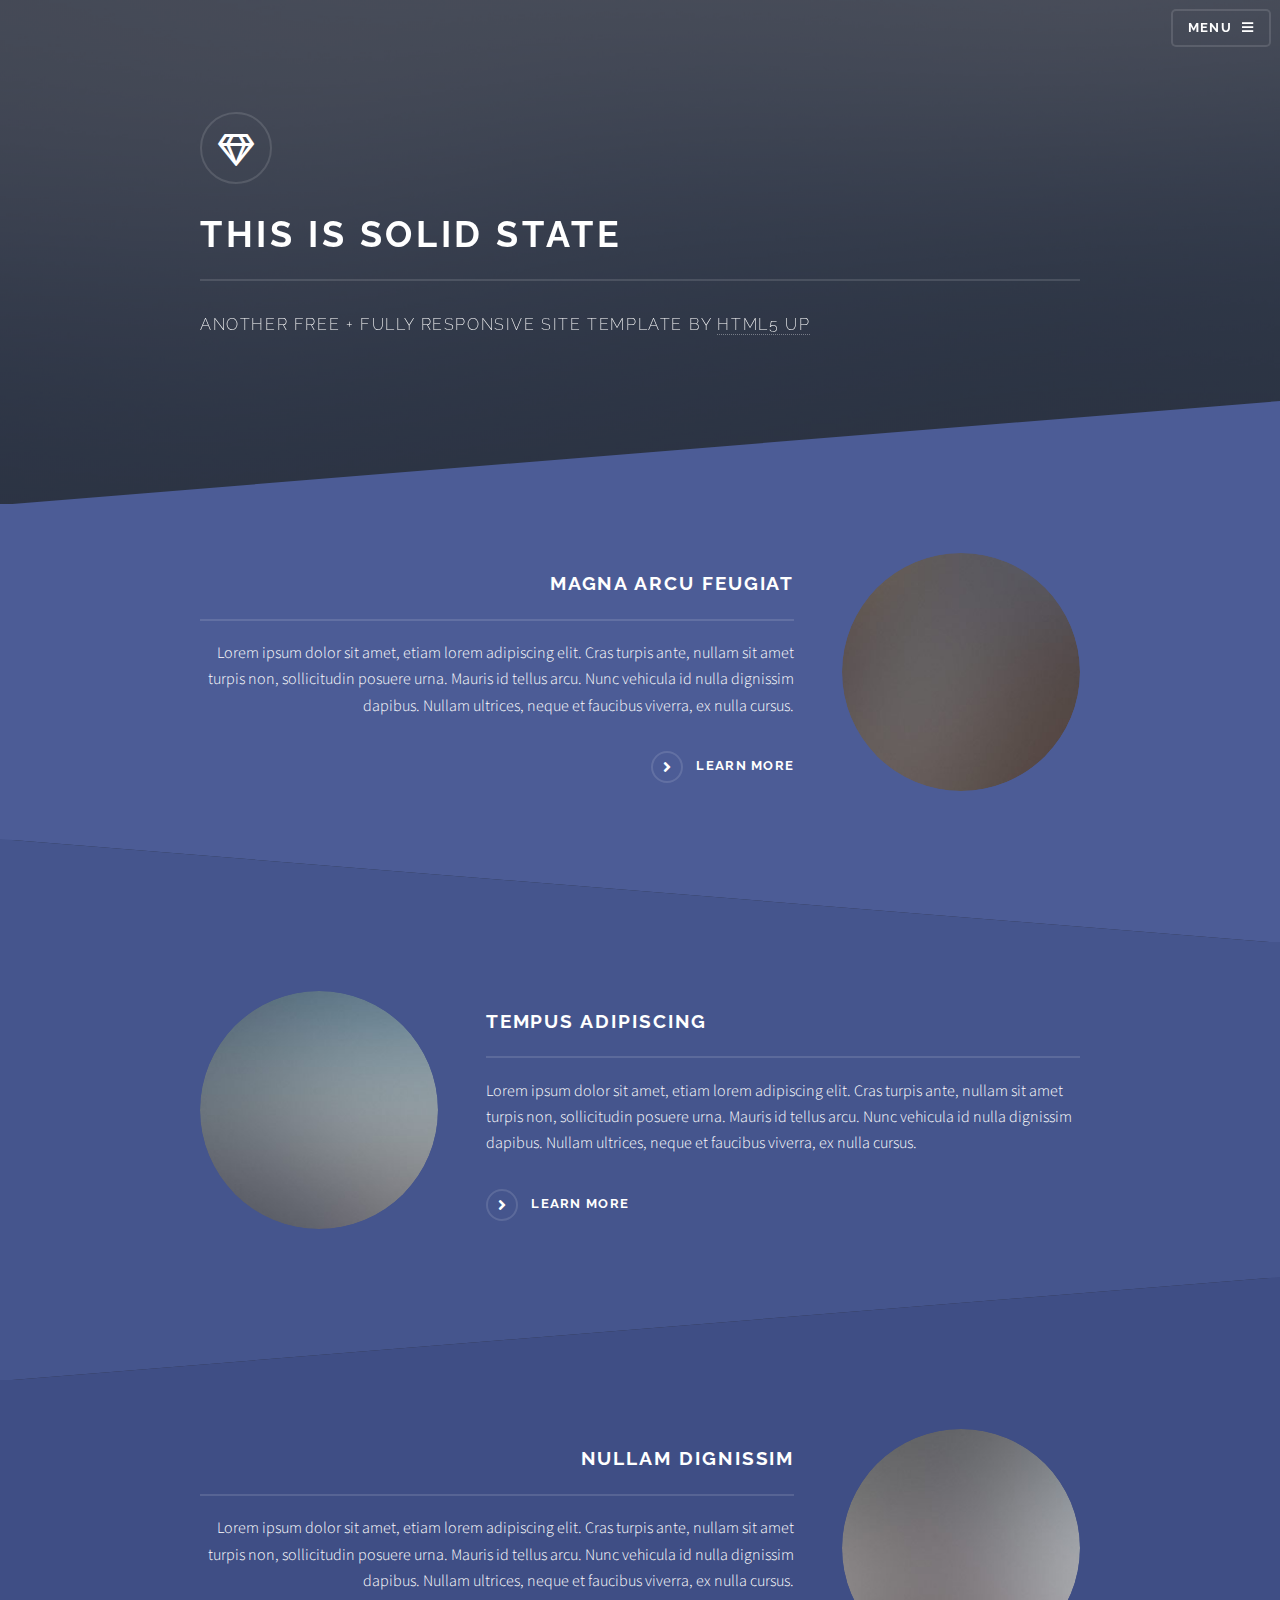
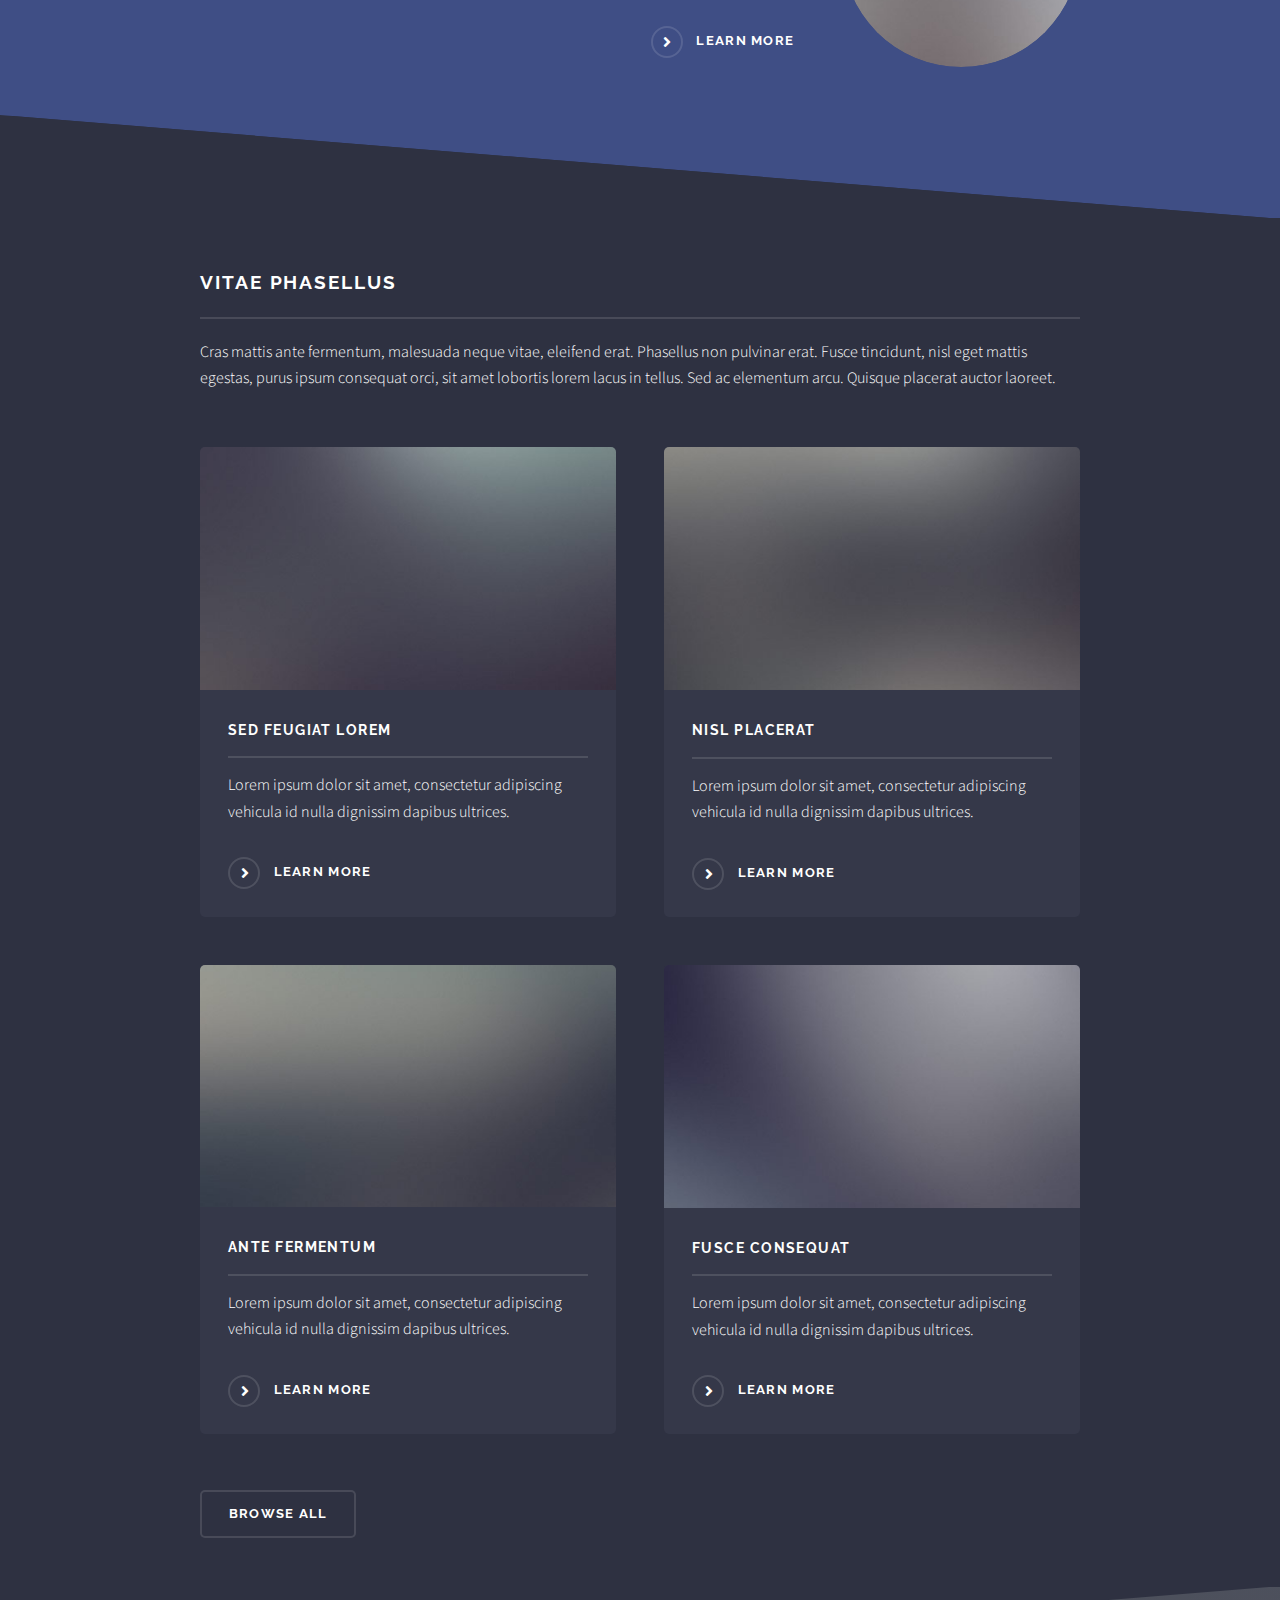
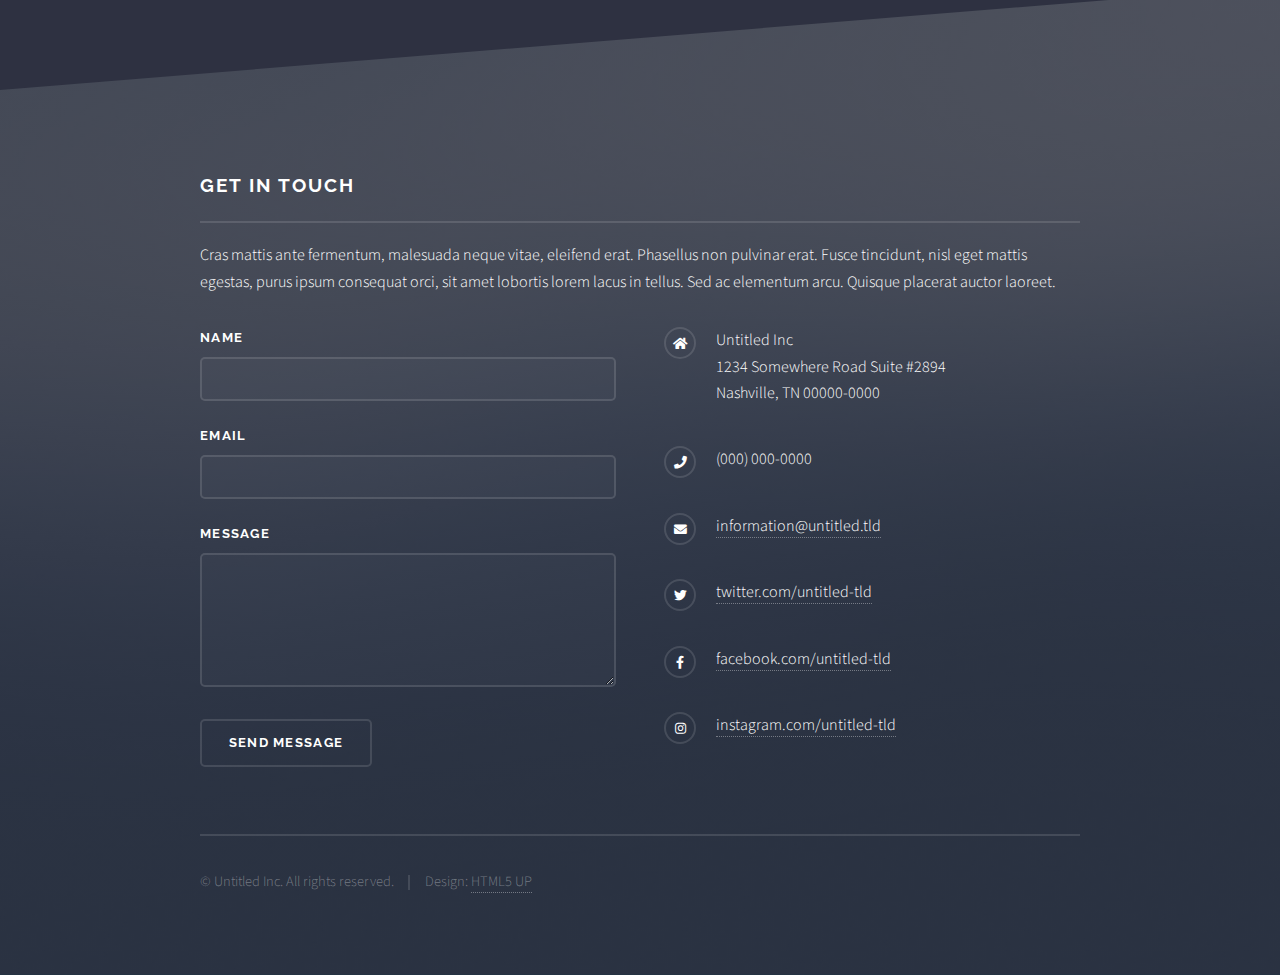
<file: index.html>
<!DOCTYPE HTML>
<!--
	Solid State by HTML5 UP
	html5up.net | @ajlkn
	Free for personal and commercial use under the CCA 3.0 license (html5up.net/license)
-->
<html>
	<head>
		<title>Solid State by HTML5 UP</title>
		<meta charset="utf-8" />
		<meta name="viewport" content="width=device-width, initial-scale=1, user-scalable=no" />
		<link rel="stylesheet" href="assets/css/main.css" />
		<noscript><link rel="stylesheet" href="assets/css/noscript.css" /></noscript>
	</head>
	<body class="is-preload">

		<!-- Page Wrapper -->
			<div id="page-wrapper">

				<!-- Header -->
					<header id="header" class="alt">
						<h1><a href="index.html">Solid State</a></h1>
						<nav>
							<a href="#menu">Menu</a>
						</nav>
					</header>

				<!-- Menu -->
					<nav id="menu">
						<div class="inner">
							<h2>Menu</h2>
							<ul class="links">
								<li><a href="index.html">Home</a></li>
								<li><a href="generic.html">Generic</a></li>
								<li><a href="elements.html">Elements</a></li>
								<li><a href="#">Log In</a></li>
								<li><a href="#">Sign Up</a></li>
							</ul>
							<a href="#" class="close">Close</a>
						</div>
					</nav>

				<!-- Banner -->
					<section id="banner">
						<div class="inner">
							<div class="logo"><span class="icon fa-gem"></span></div>
							<h2>This is Solid State</h2>
							<p>Another free + fully responsive site template by <a href="http://html5up.net">HTML5 UP</a></p>
						</div>
					</section>

				<!-- Wrapper -->
					<section id="wrapper">

						<!-- One -->
							<section id="one" class="wrapper spotlight style1">
								<div class="inner">
									<a href="#" class="image"><img src="images/pic01.jpg" alt="" /></a>
									<div class="content">
										<h2 class="major">Magna arcu feugiat</h2>
										<p>Lorem ipsum dolor sit amet, etiam lorem adipiscing elit. Cras turpis ante, nullam sit amet turpis non, sollicitudin posuere urna. Mauris id tellus arcu. Nunc vehicula id nulla dignissim dapibus. Nullam ultrices, neque et faucibus viverra, ex nulla cursus.</p>
										<a href="#" class="special">Learn more</a>
									</div>
								</div>
							</section>

						<!-- Two -->
							<section id="two" class="wrapper alt spotlight style2">
								<div class="inner">
									<a href="#" class="image"><img src="images/pic02.jpg" alt="" /></a>
									<div class="content">
										<h2 class="major">Tempus adipiscing</h2>
										<p>Lorem ipsum dolor sit amet, etiam lorem adipiscing elit. Cras turpis ante, nullam sit amet turpis non, sollicitudin posuere urna. Mauris id tellus arcu. Nunc vehicula id nulla dignissim dapibus. Nullam ultrices, neque et faucibus viverra, ex nulla cursus.</p>
										<a href="#" class="special">Learn more</a>
									</div>
								</div>
							</section>

						<!-- Three -->
							<section id="three" class="wrapper spotlight style3">
								<div class="inner">
									<a href="#" class="image"><img src="images/pic03.jpg" alt="" /></a>
									<div class="content">
										<h2 class="major">Nullam dignissim</h2>
										<p>Lorem ipsum dolor sit amet, etiam lorem adipiscing elit. Cras turpis ante, nullam sit amet turpis non, sollicitudin posuere urna. Mauris id tellus arcu. Nunc vehicula id nulla dignissim dapibus. Nullam ultrices, neque et faucibus viverra, ex nulla cursus.</p>
										<a href="#" class="special">Learn more</a>
									</div>
								</div>
							</section>

						<!-- Four -->
							<section id="four" class="wrapper alt style1">
								<div class="inner">
									<h2 class="major">Vitae phasellus</h2>
									<p>Cras mattis ante fermentum, malesuada neque vitae, eleifend erat. Phasellus non pulvinar erat. Fusce tincidunt, nisl eget mattis egestas, purus ipsum consequat orci, sit amet lobortis lorem lacus in tellus. Sed ac elementum arcu. Quisque placerat auctor laoreet.</p>
									<section class="features">
										<article>
											<a href="#" class="image"><img src="images/pic04.jpg" alt="" /></a>
											<h3 class="major">Sed feugiat lorem</h3>
											<p>Lorem ipsum dolor sit amet, consectetur adipiscing vehicula id nulla dignissim dapibus ultrices.</p>
											<a href="#" class="special">Learn more</a>
										</article>
										<article>
											<a href="#" class="image"><img src="images/pic05.jpg" alt="" /></a>
											<h3 class="major">Nisl placerat</h3>
											<p>Lorem ipsum dolor sit amet, consectetur adipiscing vehicula id nulla dignissim dapibus ultrices.</p>
											<a href="#" class="special">Learn more</a>
										</article>
										<article>
											<a href="#" class="image"><img src="images/pic06.jpg" alt="" /></a>
											<h3 class="major">Ante fermentum</h3>
											<p>Lorem ipsum dolor sit amet, consectetur adipiscing vehicula id nulla dignissim dapibus ultrices.</p>
											<a href="#" class="special">Learn more</a>
										</article>
										<article>
											<a href="#" class="image"><img src="images/pic07.jpg" alt="" /></a>
											<h3 class="major">Fusce consequat</h3>
											<p>Lorem ipsum dolor sit amet, consectetur adipiscing vehicula id nulla dignissim dapibus ultrices.</p>
											<a href="#" class="special">Learn more</a>
										</article>
									</section>
									<ul class="actions">
										<li><a href="#" class="button">Browse All</a></li>
									</ul>
								</div>
							</section>

					</section>

				<!-- Footer -->
					<section id="footer">
						<div class="inner">
							<h2 class="major">Get in touch</h2>
							<p>Cras mattis ante fermentum, malesuada neque vitae, eleifend erat. Phasellus non pulvinar erat. Fusce tincidunt, nisl eget mattis egestas, purus ipsum consequat orci, sit amet lobortis lorem lacus in tellus. Sed ac elementum arcu. Quisque placerat auctor laoreet.</p>
							<form method="post" action="#">
								<div class="fields">
									<div class="field">
										<label for="name">Name</label>
										<input type="text" name="name" id="name" />
									</div>
									<div class="field">
										<label for="email">Email</label>
										<input type="email" name="email" id="email" />
									</div>
									<div class="field">
										<label for="message">Message</label>
										<textarea name="message" id="message" rows="4"></textarea>
									</div>
								</div>
								<ul class="actions">
									<li><input type="submit" value="Send Message" /></li>
								</ul>
							</form>
							<ul class="contact">
								<li class="icon solid fa-home">
									Untitled Inc<br />
									1234 Somewhere Road Suite #2894<br />
									Nashville, TN 00000-0000
								</li>
								<li class="icon solid fa-phone">(000) 000-0000</li>
								<li class="icon solid fa-envelope"><a href="#">information@untitled.tld</a></li>
								<li class="icon brands fa-twitter"><a href="#">twitter.com/untitled-tld</a></li>
								<li class="icon brands fa-facebook-f"><a href="#">facebook.com/untitled-tld</a></li>
								<li class="icon brands fa-instagram"><a href="#">instagram.com/untitled-tld</a></li>
							</ul>
							<ul class="copyright">
								<li>&copy; Untitled Inc. All rights reserved.</li><li>Design: <a href="http://html5up.net">HTML5 UP</a></li>
							</ul>
						</div>
					</section>

			</div>

		<!-- Scripts -->
			<script src="assets/js/jquery.min.js"></script>
			<script src="assets/js/jquery.scrollex.min.js"></script>
			<script src="assets/js/browser.min.js"></script>
			<script src="assets/js/breakpoints.min.js"></script>
			<script src="assets/js/util.js"></script>
			<script src="assets/js/main.js"></script>

	</body>
</html>
</file>
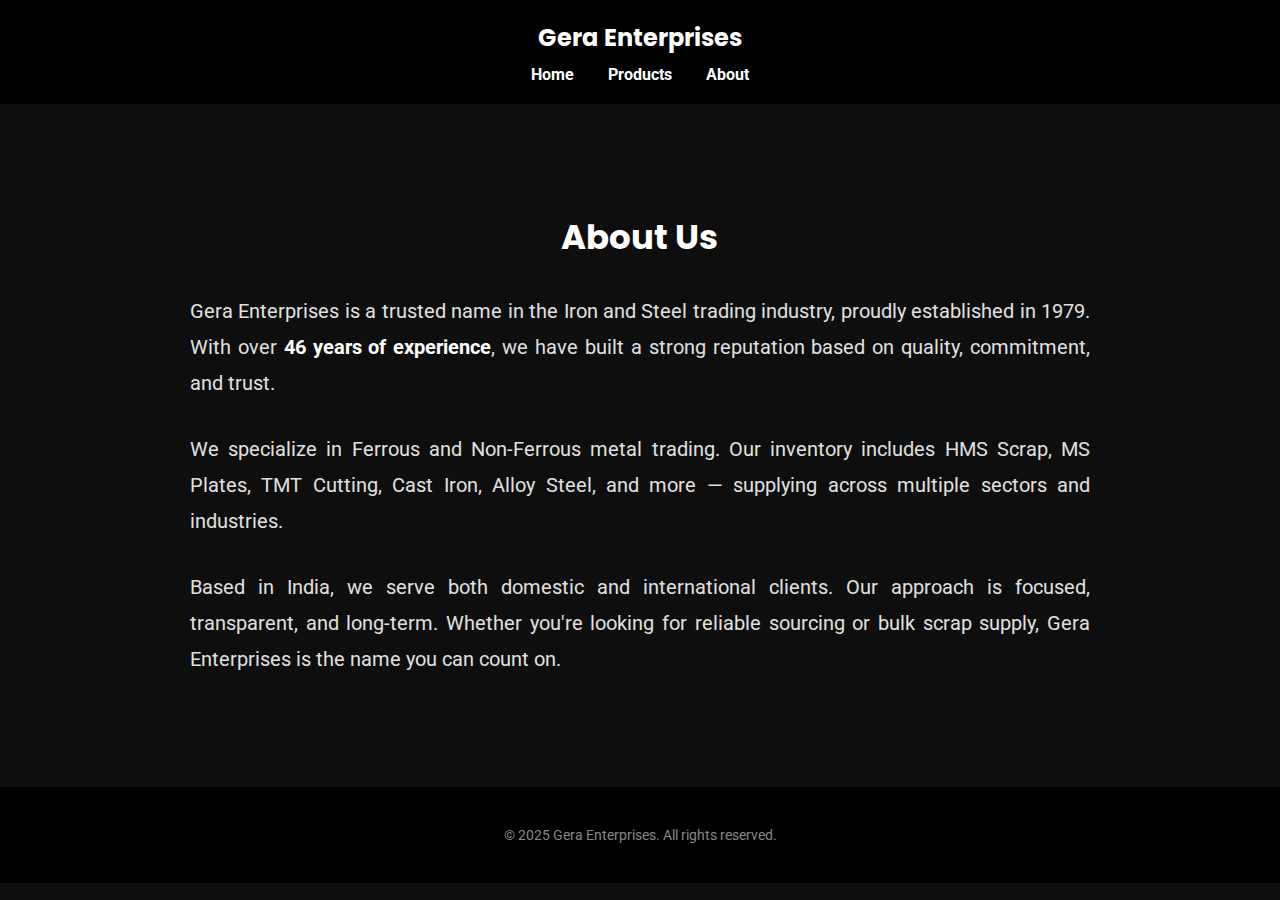
<file: about.html>
<!DOCTYPE html>
<html lang="en">
<head>
  <meta charset="UTF-8" />
  <meta name="viewport" content="width=device-width, initial-scale=1.0" />
  <title>About Us - Gera Enterprises</title>
  <link href="https://fonts.googleapis.com/css2?family=Poppins:wght@600&family=Roboto&display=swap" rel="stylesheet" />
  <style>
    body {
      margin: 0;
      background-color: #0e0e0e;
      font-family: 'Roboto', sans-serif;
      color: #f0f0f0;
    }

    header {
      background-color: black;
      padding: 20px 30px;
      text-align: center;
      position: sticky;
      top: 0;
      z-index: 999;
    }

    header h1 {
      font-family: 'Poppins', sans-serif;
      margin: 0;
      font-size: 24px;
      color: #ffffff;
    }

    nav {
      margin-top: 10px;
    }

    nav a {
      color: white;
      text-decoration: none;
      margin: 0 15px;
      font-weight: bold;
      font-size: 16px;
      transition: color 0.3s ease;
    }

    nav a:hover {
      color: #f5c842;
    }

    section {
      padding: 80px 20px;
      max-width: 900px;
      margin: auto;
      text-align: justify;
    }

    h2 {
      font-size: 34px;
      font-family: 'Poppins', sans-serif;
      margin-bottom: 30px;
      color: #ffffff;
      text-align: center;
    }

    p {
      font-size: 20px;
      line-height: 1.8;
      color: #e0e0e0;
      margin-bottom: 30px;
    }

    strong {
      color: #ffffff;
    }

    footer {
      background-color: black;
      padding: 40px 20px;
      text-align: center;
      color: #888;
      font-size: 14px;
    }

    @media screen and (max-width: 600px) {
      nav a {
        display: inline-block;
        margin: 10px 10px;
      }

      section {
        padding: 60px 20px;
      }

      p {
        font-size: 18px;
      }
    }
  </style>
</head>
<body>
  <header>
    <h1>Gera Enterprises</h1>
    <nav>
      <a href="index.html">Home</a>
      <a href="products.html">Products</a>
      <a href="about.html">About</a>
    </nav>
  </header>

  <section>
    <h2>About Us</h2>
    <p>
      Gera Enterprises is a trusted name in the Iron and Steel trading industry, proudly established in 1979. With over <strong>46 years of experience</strong>, we have built a strong reputation based on quality, commitment, and trust.
    </p>
    <p>
      We specialize in Ferrous and Non-Ferrous metal trading. Our inventory includes HMS Scrap, MS Plates, TMT Cutting, Cast Iron, Alloy Steel, and more — supplying across multiple sectors and industries.
    </p>
    <p>
      Based in India, we serve both domestic and international clients. Our approach is focused, transparent, and long-term. Whether you're looking for reliable sourcing or bulk scrap supply, Gera Enterprises is the name you can count on.
    </p>
  </section>

  <footer>
    &copy; 2025 Gera Enterprises. All rights reserved.
  </footer>
</body>
</html>
</file>
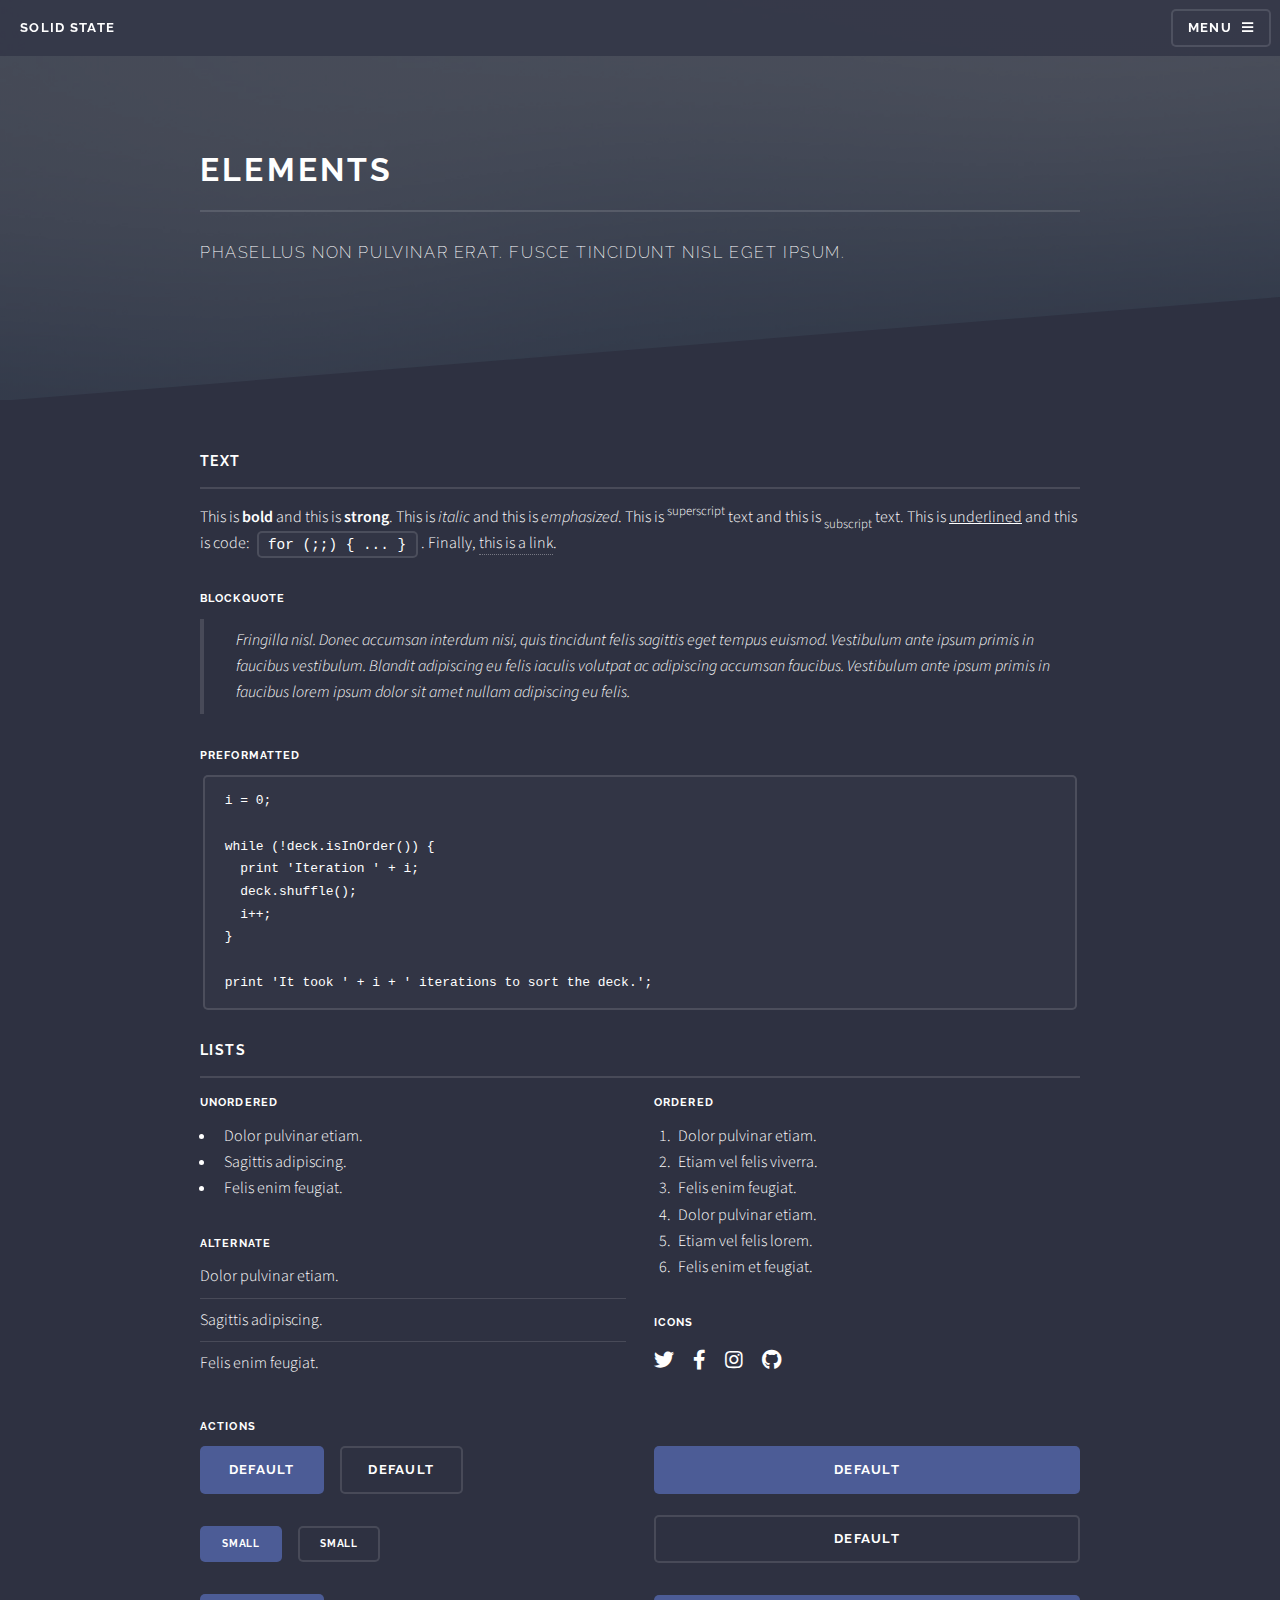
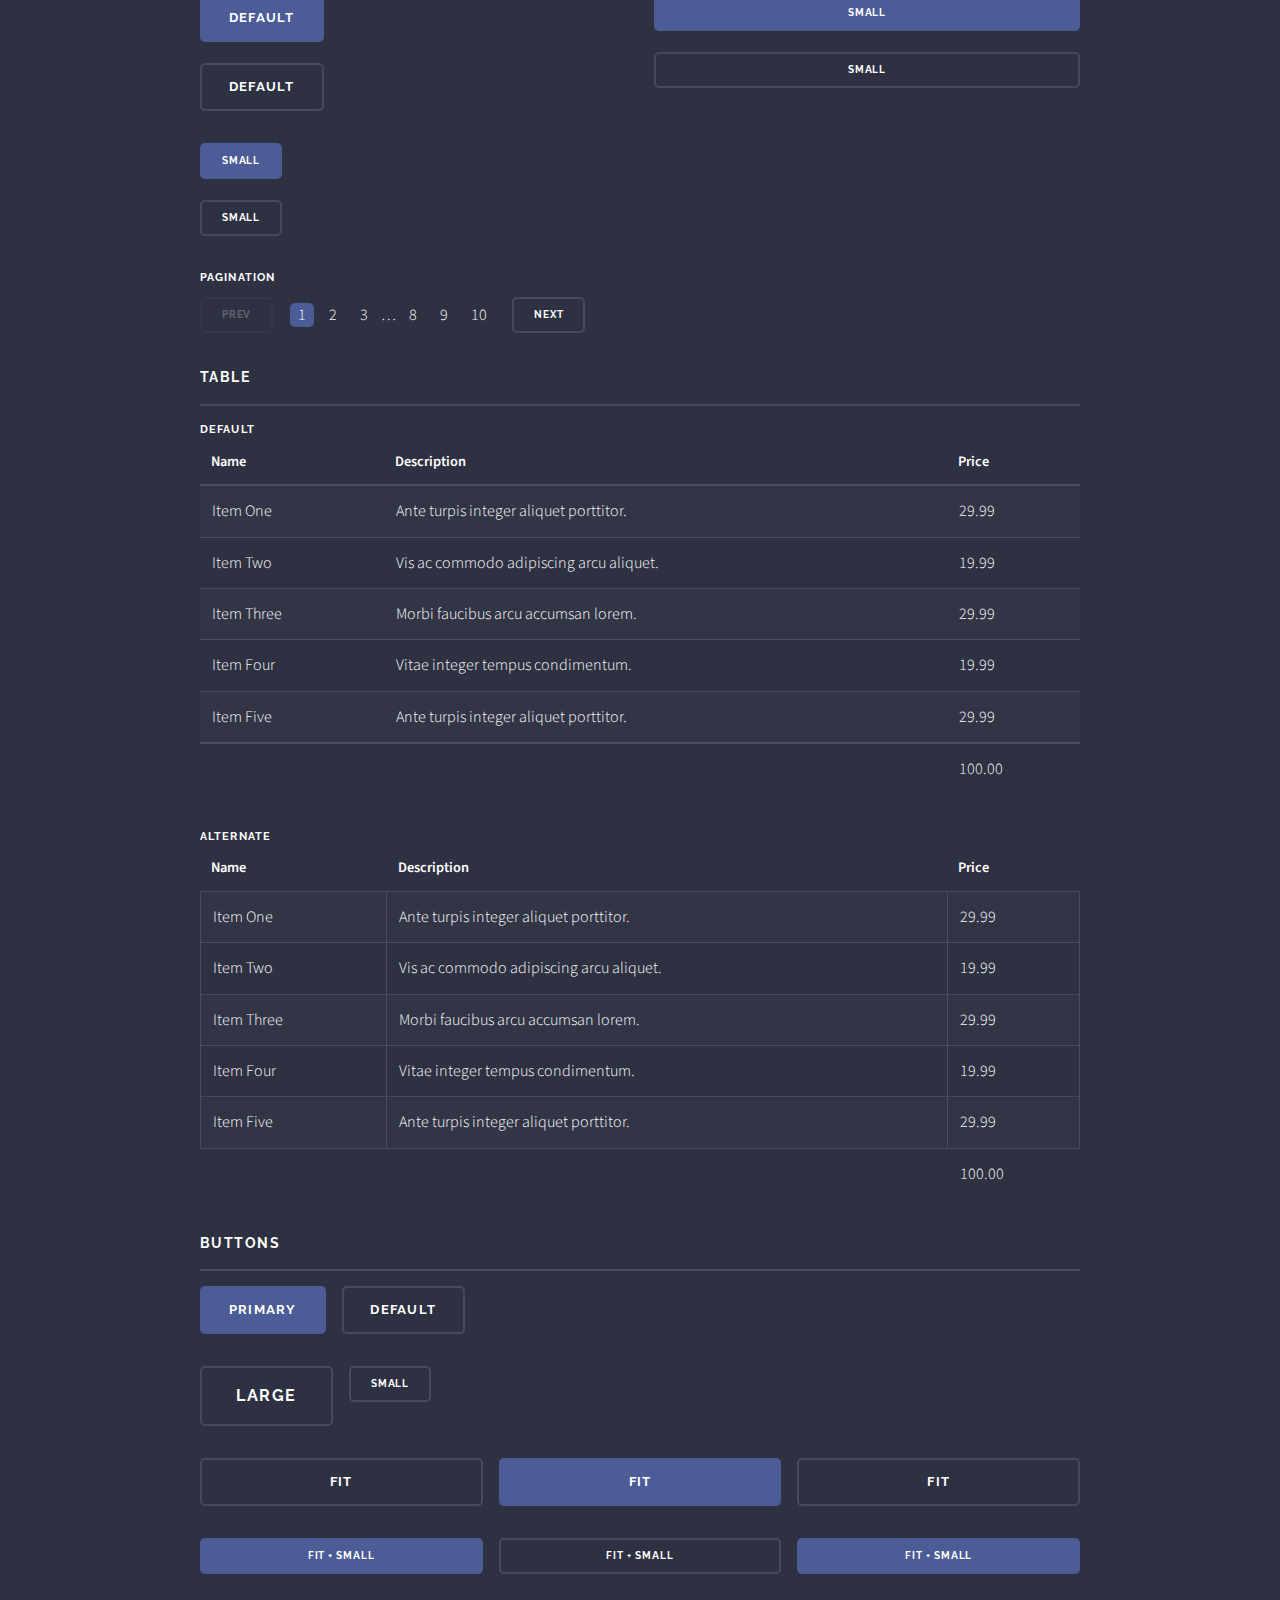
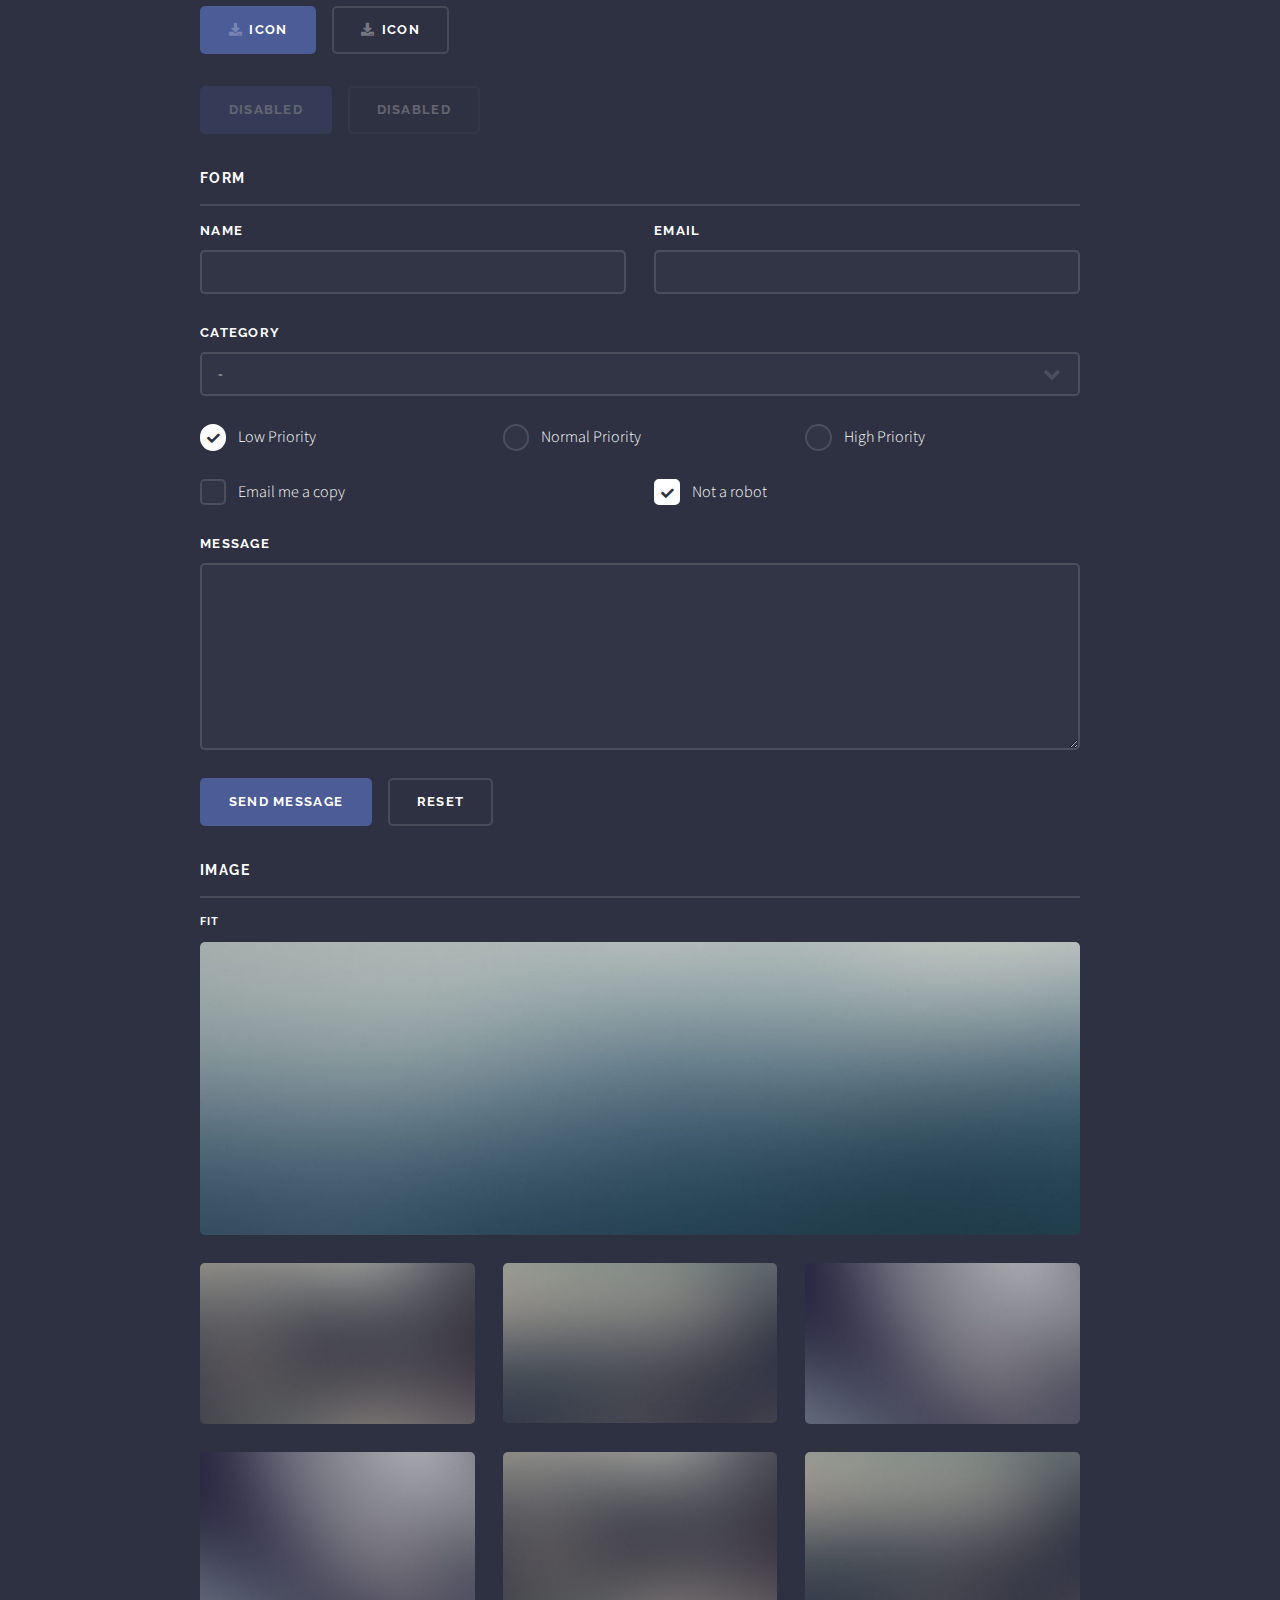
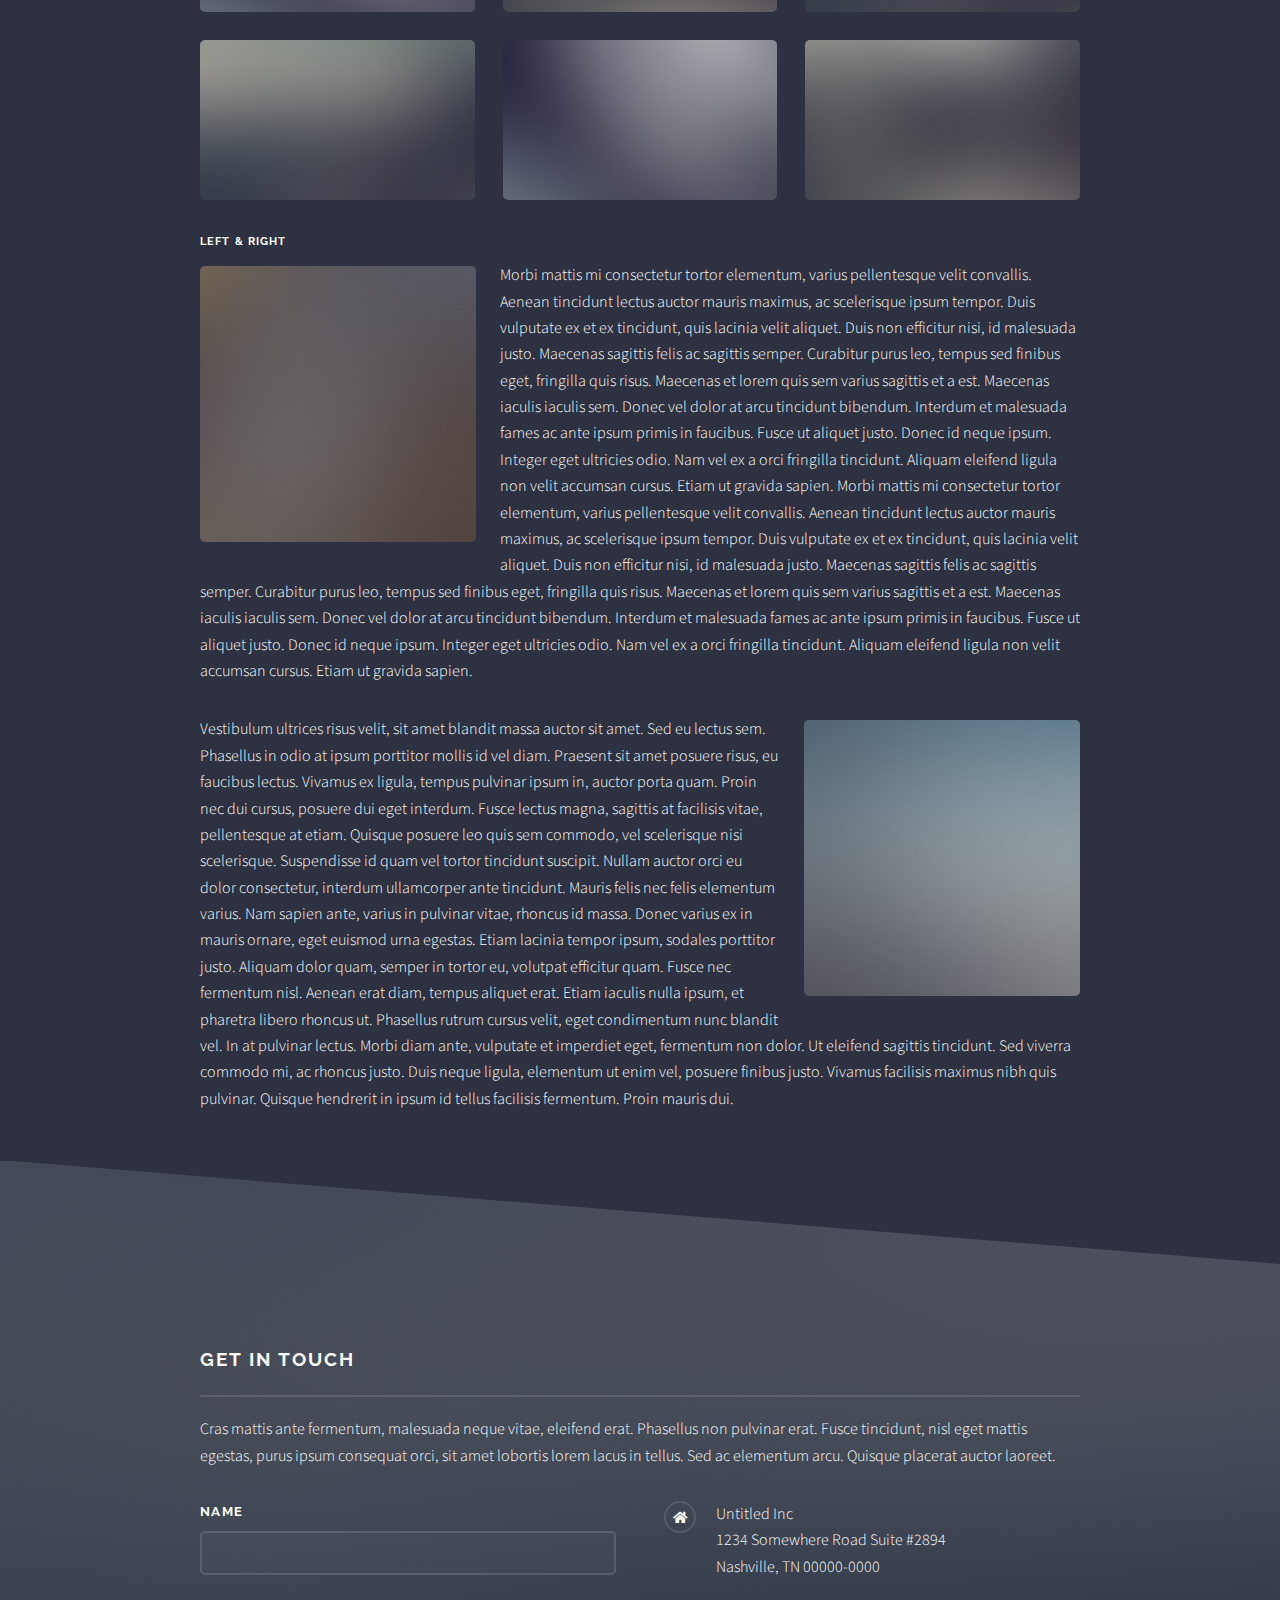
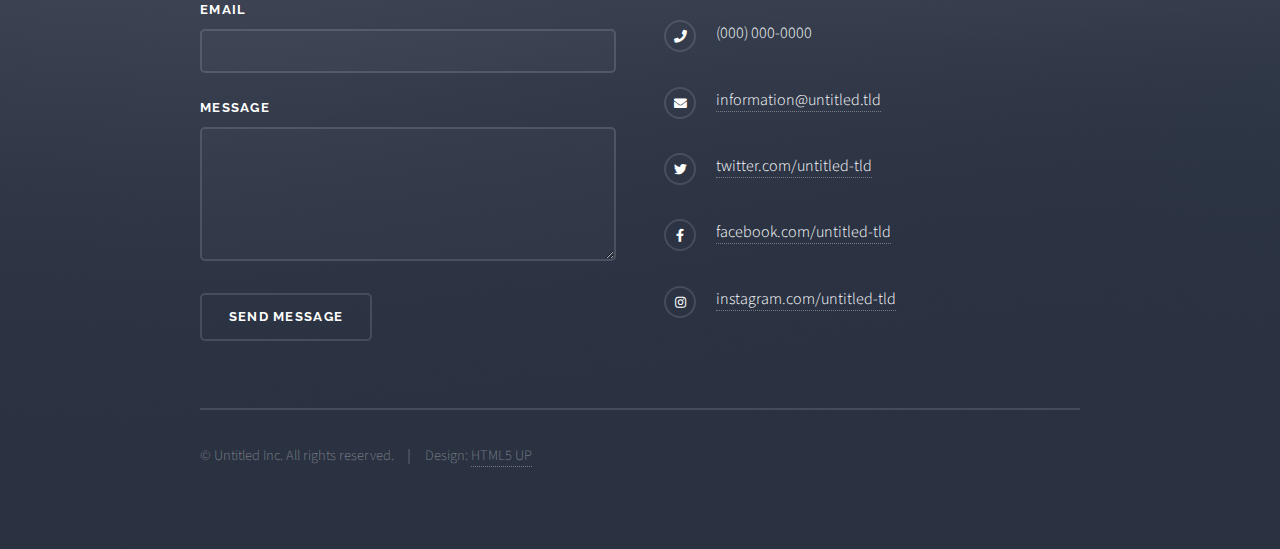
<file: elements.html>
<!DOCTYPE HTML>
<!--
	Solid State by HTML5 UP
	html5up.net | @ajlkn
	Free for personal and commercial use under the CCA 3.0 license (html5up.net/license)
-->
<html>
	<head>
		<title>Elements - Solid State by HTML5 UP</title>
		<meta charset="utf-8" />
		<meta name="viewport" content="width=device-width, initial-scale=1, user-scalable=no" />
		<link rel="stylesheet" href="assets/css/main.css" />
		<noscript><link rel="stylesheet" href="assets/css/noscript.css" /></noscript>
	</head>
	<body class="is-preload">

		<!-- Page Wrapper -->
			<div id="page-wrapper">

				<!-- Header -->
					<header id="header">
						<h1><a href="index.html">Solid State</a></h1>
						<nav>
							<a href="#menu">Menu</a>
						</nav>
					</header>

				<!-- Menu -->
					<nav id="menu">
						<div class="inner">
							<h2>Menu</h2>
							<ul class="links">
								<li><a href="index.html">Home</a></li>
								<li><a href="generic.html">Generic</a></li>
								<li><a href="elements.html">Elements</a></li>
								<li><a href="#">Log In</a></li>
								<li><a href="#">Sign Up</a></li>
							</ul>
							<a href="#" class="close">Close</a>
						</div>
					</nav>

				<!-- Wrapper -->
					<section id="wrapper">
						<header>
							<div class="inner">
								<h2>Elements</h2>
								<p>Phasellus non pulvinar erat. Fusce tincidunt nisl eget ipsum.</p>
							</div>
						</header>

						<!-- Content -->
							<div class="wrapper">
								<div class="inner">

									<section>
										<h3 class="major">Text</h3>
										<p>This is <b>bold</b> and this is <strong>strong</strong>. This is <i>italic</i> and this is <em>emphasized</em>.
										This is <sup>superscript</sup> text and this is <sub>subscript</sub> text.
										This is <u>underlined</u> and this is code: <code>for (;;) { ... }</code>. Finally, <a href="#">this is a link</a>.</p>
										<h4>Blockquote</h4>
										<blockquote>Fringilla nisl. Donec accumsan interdum nisi, quis tincidunt felis sagittis eget tempus euismod. Vestibulum ante ipsum primis in faucibus vestibulum. Blandit adipiscing eu felis iaculis volutpat ac adipiscing accumsan faucibus. Vestibulum ante ipsum primis in faucibus lorem ipsum dolor sit amet nullam adipiscing eu felis.</blockquote>
										<h4>Preformatted</h4>
										<pre><code>i = 0;

while (!deck.isInOrder()) {
  print 'Iteration ' + i;
  deck.shuffle();
  i++;
}

print 'It took ' + i + ' iterations to sort the deck.';</code></pre>
									</section>

									<section>
										<h3 class="major">Lists</h3>
										<div class="row">
											<div class="col-6 col-12-medium">
												<h4>Unordered</h4>
												<ul>
													<li>Dolor pulvinar etiam.</li>
													<li>Sagittis adipiscing.</li>
													<li>Felis enim feugiat.</li>
												</ul>
												<h4>Alternate</h4>
												<ul class="alt">
													<li>Dolor pulvinar etiam.</li>
													<li>Sagittis adipiscing.</li>
													<li>Felis enim feugiat.</li>
												</ul>
											</div>
											<div class="col-6 col-12-medium">
												<h4>Ordered</h4>
												<ol>
													<li>Dolor pulvinar etiam.</li>
													<li>Etiam vel felis viverra.</li>
													<li>Felis enim feugiat.</li>
													<li>Dolor pulvinar etiam.</li>
													<li>Etiam vel felis lorem.</li>
													<li>Felis enim et feugiat.</li>
												</ol>
												<h4>Icons</h4>
												<ul class="icons">
													<li><a href="#" class="icon brands fa-twitter"><span class="label">Twitter</span></a></li>
													<li><a href="#" class="icon brands fa-facebook-f"><span class="label">Facebook</span></a></li>
													<li><a href="#" class="icon brands fa-instagram"><span class="label">Instagram</span></a></li>
													<li><a href="#" class="icon brands fa-github"><span class="label">Github</span></a></li>
												</ul>
											</div>
										</div>
										<h4>Actions</h4>
										<div class="row">
											<div class="col-6 col-12-medium">
												<ul class="actions">
													<li><a href="#" class="button primary">Default</a></li>
													<li><a href="#" class="button">Default</a></li>
												</ul>
												<ul class="actions small">
													<li><a href="#" class="button primary small">Small</a></li>
													<li><a href="#" class="button small">Small</a></li>
												</ul>
												<ul class="actions stacked">
													<li><a href="#" class="button primary">Default</a></li>
													<li><a href="#" class="button">Default</a></li>
												</ul>
												<ul class="actions stacked small">
													<li><a href="#" class="button primary small">Small</a></li>
													<li><a href="#" class="button small">Small</a></li>
												</ul>
											</div>
											<div class="col-6 col-12-medium">
												<ul class="actions stacked">
													<li><a href="#" class="button primary fit">Default</a></li>
													<li><a href="#" class="button fit">Default</a></li>
												</ul>
												<ul class="actions stacked small">
													<li><a href="#" class="button primary small fit">Small</a></li>
													<li><a href="#" class="button small fit">Small</a></li>
												</ul>
											</div>
										</div>
										<h4>Pagination</h4>
										<ul class="pagination">
											<li><span class="button small disabled">Prev</span></li>
											<li><a href="#" class="page active">1</a></li>
											<li><a href="#" class="page">2</a></li>
											<li><a href="#" class="page">3</a></li>
											<li><span>&hellip;</span></li>
											<li><a href="#" class="page">8</a></li>
											<li><a href="#" class="page">9</a></li>
											<li><a href="#" class="page">10</a></li>
											<li><a href="#" class="button small">Next</a></li>
										</ul>
									</section>

									<section>
										<h3 class="major">Table</h3>
										<h4>Default</h4>
										<div class="table-wrapper">
											<table>
												<thead>
													<tr>
														<th>Name</th>
														<th>Description</th>
														<th>Price</th>
													</tr>
												</thead>
												<tbody>
													<tr>
														<td>Item One</td>
														<td>Ante turpis integer aliquet porttitor.</td>
														<td>29.99</td>
													</tr>
													<tr>
														<td>Item Two</td>
														<td>Vis ac commodo adipiscing arcu aliquet.</td>
														<td>19.99</td>
													</tr>
													<tr>
														<td>Item Three</td>
														<td> Morbi faucibus arcu accumsan lorem.</td>
														<td>29.99</td>
													</tr>
													<tr>
														<td>Item Four</td>
														<td>Vitae integer tempus condimentum.</td>
														<td>19.99</td>
													</tr>
													<tr>
														<td>Item Five</td>
														<td>Ante turpis integer aliquet porttitor.</td>
														<td>29.99</td>
													</tr>
												</tbody>
												<tfoot>
													<tr>
														<td colspan="2"></td>
														<td>100.00</td>
													</tr>
												</tfoot>
											</table>
										</div>

										<h4>Alternate</h4>
										<div class="table-wrapper">
											<table class="alt">
												<thead>
													<tr>
														<th>Name</th>
														<th>Description</th>
														<th>Price</th>
													</tr>
												</thead>
												<tbody>
													<tr>
														<td>Item One</td>
														<td>Ante turpis integer aliquet porttitor.</td>
														<td>29.99</td>
													</tr>
													<tr>
														<td>Item Two</td>
														<td>Vis ac commodo adipiscing arcu aliquet.</td>
														<td>19.99</td>
													</tr>
													<tr>
														<td>Item Three</td>
														<td> Morbi faucibus arcu accumsan lorem.</td>
														<td>29.99</td>
													</tr>
													<tr>
														<td>Item Four</td>
														<td>Vitae integer tempus condimentum.</td>
														<td>19.99</td>
													</tr>
													<tr>
														<td>Item Five</td>
														<td>Ante turpis integer aliquet porttitor.</td>
														<td>29.99</td>
													</tr>
												</tbody>
												<tfoot>
													<tr>
														<td colspan="2"></td>
														<td>100.00</td>
													</tr>
												</tfoot>
											</table>
										</div>
									</section>

									<section>
										<h3 class="major">Buttons</h3>
										<ul class="actions">
											<li><a href="#" class="button primary">Primary</a></li>
											<li><a href="#" class="button">Default</a></li>
										</ul>
										<ul class="actions">
											<li><a href="#" class="button large">Large</a></li>
											<li><a href="#" class="button small">Small</a></li>
										</ul>
										<ul class="actions fit">
											<li><a href="#" class="button fit">Fit</a></li>
											<li><a href="#" class="button primary fit">Fit</a></li>
											<li><a href="#" class="button fit">Fit</a></li>
										</ul>
										<ul class="actions fit small">
											<li><a href="#" class="button primary fit small">Fit + Small</a></li>
											<li><a href="#" class="button fit small">Fit + Small</a></li>
											<li><a href="#" class="button primary fit small">Fit + Small</a></li>
										</ul>
										<ul class="actions">
											<li><a href="#" class="button primary icon solid fa-download">Icon</a></li>
											<li><a href="#" class="button icon solid fa-download">Icon</a></li>
										</ul>
										<ul class="actions">
											<li><span class="button primary disabled">Disabled</span></li>
											<li><span class="button disabled">Disabled</span></li>
										</ul>
									</section>

									<section>
										<h3 class="major">Form</h3>
										<form method="post" action="#">
											<div class="row gtr-uniform">
												<div class="col-6 col-12-xsmall">
													<label for="demo-name">Name</label>
													<input type="text" name="demo-name" id="demo-name" value="" />
												</div>
												<div class="col-6 col-12-xsmall">
													<label for="demo-email">Email</label>
													<input type="email" name="demo-email" id="demo-email" value="" />
												</div>
												<div class="col-12">
													<label for="demo-category">Category</label>
													<select name="demo-category" id="demo-category">
														<option value="">-</option>
														<option value="1">Manufacturing</option>
														<option value="1">Shipping</option>
														<option value="1">Administration</option>
														<option value="1">Human Resources</option>
													</select>
												</div>
												<div class="col-4 col-12-small">
													<input type="radio" id="demo-priority-low" name="demo-priority" checked>
													<label for="demo-priority-low">Low Priority</label>
												</div>
												<div class="col-4 col-12-small">
													<input type="radio" id="demo-priority-normal" name="demo-priority">
													<label for="demo-priority-normal">Normal Priority</label>
												</div>
												<div class="col-4 col-12-small">
													<input type="radio" id="demo-priority-high" name="demo-priority">
													<label for="demo-priority-high">High Priority</label>
												</div>
												<div class="col-6 col-12-small">
													<input type="checkbox" id="demo-copy" name="demo-copy">
													<label for="demo-copy">Email me a copy</label>
												</div>
												<div class="col-6 col-12-small">
													<input type="checkbox" id="demo-human" name="demo-human" checked>
													<label for="demo-human">Not a robot</label>
												</div>
												<div class="col-12">
													<label for="demo-message">Message</label>
													<textarea name="demo-message" id="demo-message" rows="6"></textarea>
												</div>
												<div class="col-12">
													<ul class="actions">
														<li><input type="submit" value="Send Message" class="primary" /></li>
														<li><input type="reset" value="Reset" /></li>
													</ul>
												</div>
											</div>
										</form>
									</section>

									<section>
										<h3 class="major">Image</h3>
										<h4>Fit</h4>
										<div class="box alt">
											<div class="row gtr-uniform">
												<div class="col-12"><span class="image fit"><img src="images/pic08.jpg" alt="" /></span></div>
												<div class="col-4"><span class="image fit"><img src="images/pic05.jpg" alt="" /></span></div>
												<div class="col-4"><span class="image fit"><img src="images/pic06.jpg" alt="" /></span></div>
												<div class="col-4"><span class="image fit"><img src="images/pic07.jpg" alt="" /></span></div>
												<div class="col-4"><span class="image fit"><img src="images/pic07.jpg" alt="" /></span></div>
												<div class="col-4"><span class="image fit"><img src="images/pic05.jpg" alt="" /></span></div>
												<div class="col-4"><span class="image fit"><img src="images/pic06.jpg" alt="" /></span></div>
												<div class="col-4"><span class="image fit"><img src="images/pic06.jpg" alt="" /></span></div>
												<div class="col-4"><span class="image fit"><img src="images/pic07.jpg" alt="" /></span></div>
												<div class="col-4"><span class="image fit"><img src="images/pic05.jpg" alt="" /></span></div>
											</div>
										</div>
										<h4>Left &amp; Right</h4>
										<p><span class="image left"><img src="images/pic01.jpg" alt="" /></span>Morbi mattis mi consectetur tortor elementum, varius pellentesque velit convallis. Aenean tincidunt lectus auctor mauris maximus, ac scelerisque ipsum tempor. Duis vulputate ex et ex tincidunt, quis lacinia velit aliquet. Duis non efficitur nisi, id malesuada justo. Maecenas sagittis felis ac sagittis semper. Curabitur purus leo, tempus sed finibus eget, fringilla quis risus. Maecenas et lorem quis sem varius sagittis et a est. Maecenas iaculis iaculis sem. Donec vel dolor at arcu tincidunt bibendum. Interdum et malesuada fames ac ante ipsum primis in faucibus. Fusce ut aliquet justo. Donec id neque ipsum. Integer eget ultricies odio. Nam vel ex a orci fringilla tincidunt. Aliquam eleifend ligula non velit accumsan cursus. Etiam ut gravida sapien. Morbi mattis mi consectetur tortor elementum, varius pellentesque velit convallis. Aenean tincidunt lectus auctor mauris maximus, ac scelerisque ipsum tempor. Duis vulputate ex et ex tincidunt, quis lacinia velit aliquet. Duis non efficitur nisi, id malesuada justo. Maecenas sagittis felis ac sagittis semper. Curabitur purus leo, tempus sed finibus eget, fringilla quis risus. Maecenas et lorem quis sem varius sagittis et a est. Maecenas iaculis iaculis sem. Donec vel dolor at arcu tincidunt bibendum. Interdum et malesuada fames ac ante ipsum primis in faucibus. Fusce ut aliquet justo. Donec id neque ipsum. Integer eget ultricies odio. Nam vel ex a orci fringilla tincidunt. Aliquam eleifend ligula non velit accumsan cursus. Etiam ut gravida sapien.</p>
										<p><span class="image right"><img src="images/pic02.jpg" alt="" /></span>Vestibulum ultrices risus velit, sit amet blandit massa auctor sit amet. Sed eu lectus sem. Phasellus in odio at ipsum porttitor mollis id vel diam. Praesent sit amet posuere risus, eu faucibus lectus. Vivamus ex ligula, tempus pulvinar ipsum in, auctor porta quam. Proin nec dui cursus, posuere dui eget interdum. Fusce lectus magna, sagittis at facilisis vitae, pellentesque at etiam. Quisque posuere leo quis sem commodo, vel scelerisque nisi scelerisque. Suspendisse id quam vel tortor tincidunt suscipit. Nullam auctor orci eu dolor consectetur, interdum ullamcorper ante tincidunt. Mauris felis nec felis elementum varius. Nam sapien ante, varius in pulvinar vitae, rhoncus id massa. Donec varius ex in mauris ornare, eget euismod urna egestas. Etiam lacinia tempor ipsum, sodales porttitor justo. Aliquam dolor quam, semper in tortor eu, volutpat efficitur quam. Fusce nec fermentum nisl. Aenean erat diam, tempus aliquet erat. Etiam iaculis nulla ipsum, et pharetra libero rhoncus ut. Phasellus rutrum cursus velit, eget condimentum nunc blandit vel. In at pulvinar lectus. Morbi diam ante, vulputate et imperdiet eget, fermentum non dolor. Ut eleifend sagittis tincidunt. Sed viverra commodo mi, ac rhoncus justo. Duis neque ligula, elementum ut enim vel, posuere finibus justo. Vivamus facilisis maximus nibh quis pulvinar. Quisque hendrerit in ipsum id tellus facilisis fermentum. Proin mauris dui.</p>
									</section>

								</div>
							</div>

					</section>

				<!-- Footer -->
					<section id="footer">
						<div class="inner">
							<h2 class="major">Get in touch</h2>
							<p>Cras mattis ante fermentum, malesuada neque vitae, eleifend erat. Phasellus non pulvinar erat. Fusce tincidunt, nisl eget mattis egestas, purus ipsum consequat orci, sit amet lobortis lorem lacus in tellus. Sed ac elementum arcu. Quisque placerat auctor laoreet.</p>
							<form method="post" action="#">
								<div class="fields">
									<div class="field">
										<label for="name">Name</label>
										<input type="text" name="name" id="name" />
									</div>
									<div class="field">
										<label for="email">Email</label>
										<input type="email" name="email" id="email" />
									</div>
									<div class="field">
										<label for="message">Message</label>
										<textarea name="message" id="message" rows="4"></textarea>
									</div>
								</div>
								<ul class="actions">
									<li><input type="submit" value="Send Message" /></li>
								</ul>
							</form>
							<ul class="contact">
								<li class="icon solid fa-home">
									Untitled Inc<br />
									1234 Somewhere Road Suite #2894<br />
									Nashville, TN 00000-0000
								</li>
								<li class="icon solid fa-phone">(000) 000-0000</li>
								<li class="icon solid fa-envelope"><a href="#">information@untitled.tld</a></li>
								<li class="icon brands fa-twitter"><a href="#">twitter.com/untitled-tld</a></li>
								<li class="icon brands fa-facebook-f"><a href="#">facebook.com/untitled-tld</a></li>
								<li class="icon brands fa-instagram"><a href="#">instagram.com/untitled-tld</a></li>
							</ul>
							<ul class="copyright">
								<li>&copy; Untitled Inc. All rights reserved.</li><li>Design: <a href="http://html5up.net">HTML5 UP</a></li>
							</ul>
						</div>
					</section>

			</div>

		<!-- Scripts -->
			<script src="assets/js/jquery.min.js"></script>
			<script src="assets/js/jquery.scrollex.min.js"></script>
			<script src="assets/js/browser.min.js"></script>
			<script src="assets/js/breakpoints.min.js"></script>
			<script src="assets/js/util.js"></script>
			<script src="assets/js/main.js"></script>

	</body>
</html>
</file>
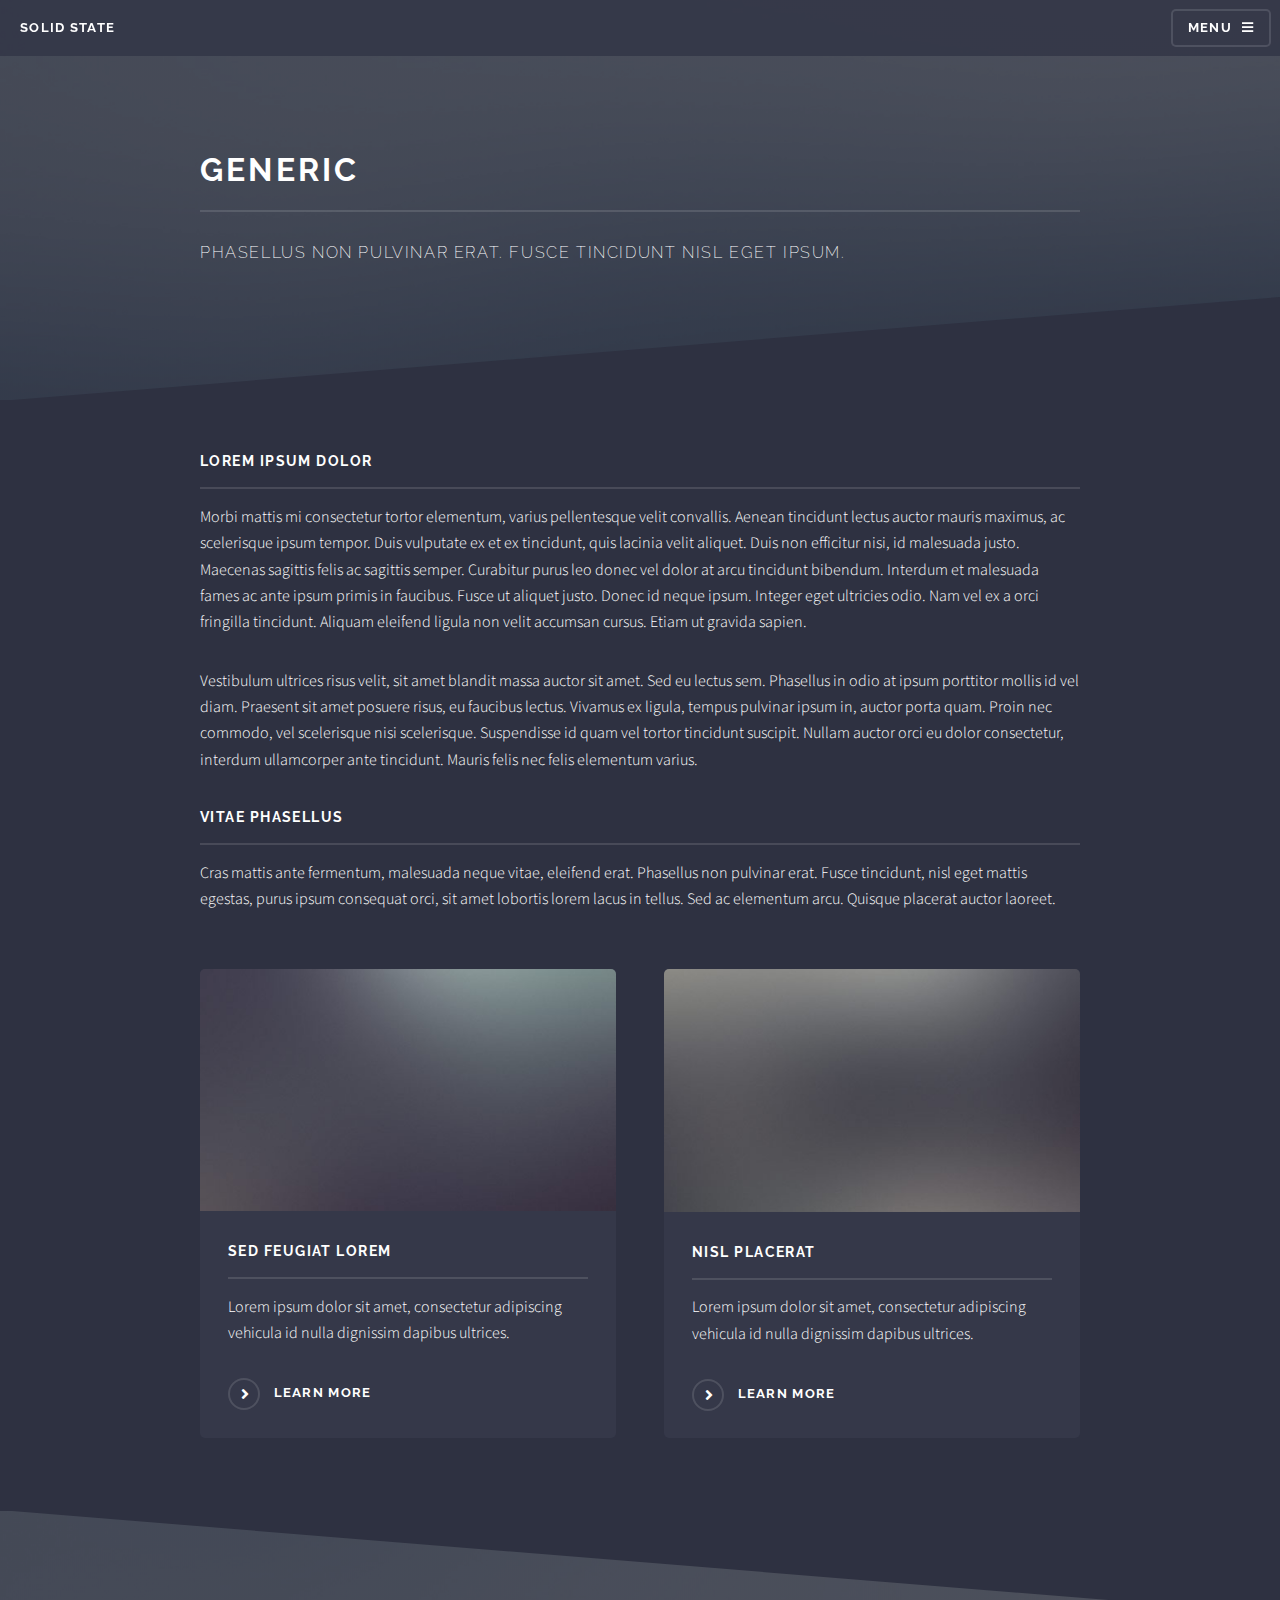
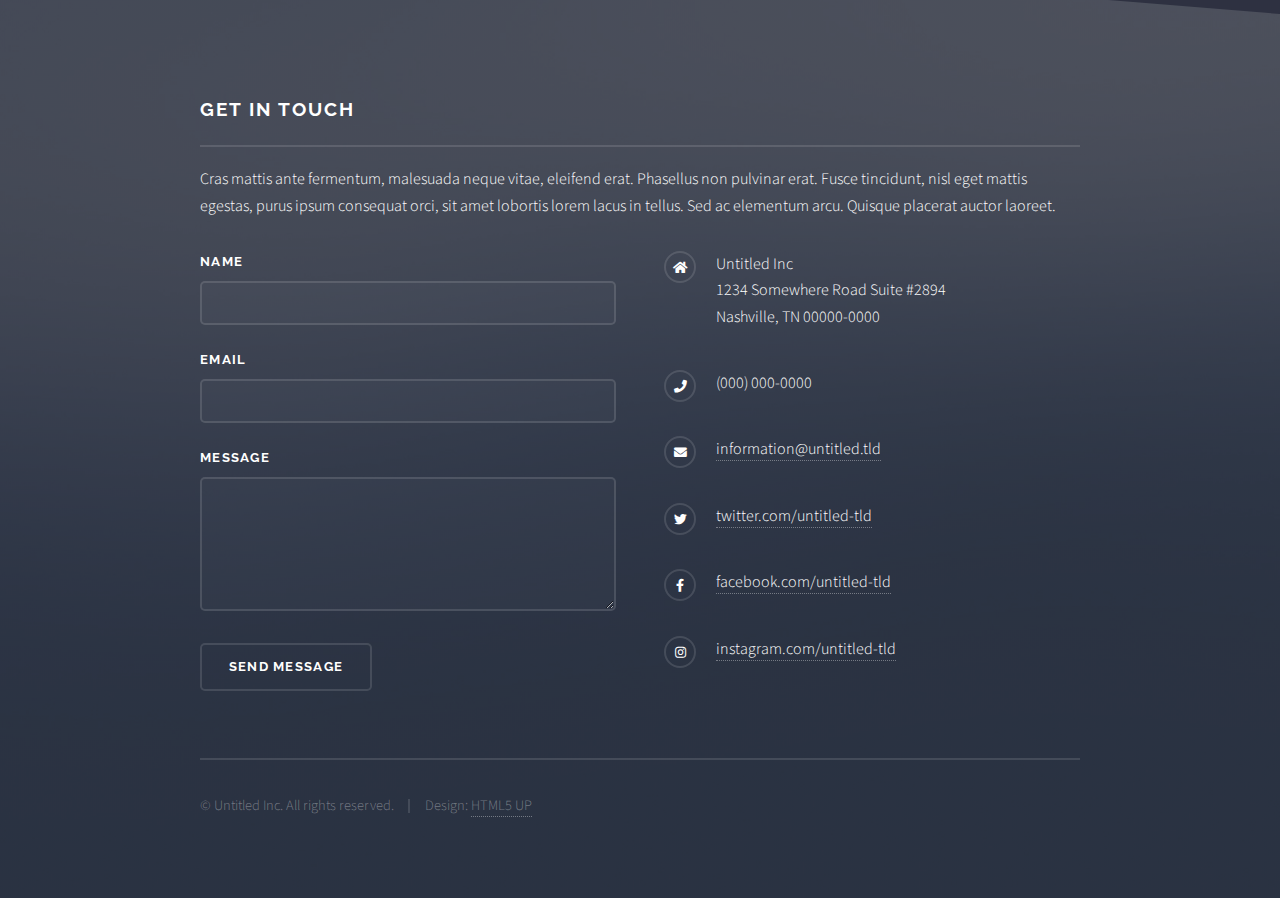
<file: generic.html>
<!DOCTYPE HTML>
<!--
	Solid State by HTML5 UP
	html5up.net | @ajlkn
	Free for personal and commercial use under the CCA 3.0 license (html5up.net/license)
-->
<html>
	<head>
		<title>Generic - Solid State by HTML5 UP</title>
		<meta charset="utf-8" />
		<meta name="viewport" content="width=device-width, initial-scale=1, user-scalable=no" />
		<link rel="stylesheet" href="assets/css/main.css" />
		<noscript><link rel="stylesheet" href="assets/css/noscript.css" /></noscript>
	</head>
	<body class="is-preload">

		<!-- Page Wrapper -->
			<div id="page-wrapper">

				<!-- Header -->
					<header id="header">
						<h1><a href="index.html">Solid State</a></h1>
						<nav>
							<a href="#menu">Menu</a>
						</nav>
					</header>

				<!-- Menu -->
					<nav id="menu">
						<div class="inner">
							<h2>Menu</h2>
							<ul class="links">
								<li><a href="index.html">Home</a></li>
								<li><a href="generic.html">Generic</a></li>
								<li><a href="elements.html">Elements</a></li>
								<li><a href="#">Log In</a></li>
								<li><a href="#">Sign Up</a></li>
							</ul>
							<a href="#" class="close">Close</a>
						</div>
					</nav>

				<!-- Wrapper -->
					<section id="wrapper">
						<header>
							<div class="inner">
								<h2>Generic</h2>
								<p>Phasellus non pulvinar erat. Fusce tincidunt nisl eget ipsum.</p>
							</div>
						</header>

						<!-- Content -->
							<div class="wrapper">
								<div class="inner">

									<h3 class="major">Lorem ipsum dolor</h3>
									<p>Morbi mattis mi consectetur tortor elementum, varius pellentesque velit convallis. Aenean tincidunt lectus auctor mauris maximus, ac scelerisque ipsum tempor. Duis vulputate ex et ex tincidunt, quis lacinia velit aliquet. Duis non efficitur nisi, id malesuada justo. Maecenas sagittis felis ac sagittis semper. Curabitur purus leo donec vel dolor at arcu tincidunt bibendum. Interdum et malesuada fames ac ante ipsum primis in faucibus. Fusce ut aliquet justo. Donec id neque ipsum. Integer eget ultricies odio. Nam vel ex a orci fringilla tincidunt. Aliquam eleifend ligula non velit accumsan cursus. Etiam ut gravida sapien.</p>

									<p>Vestibulum ultrices risus velit, sit amet blandit massa auctor sit amet. Sed eu lectus sem. Phasellus in odio at ipsum porttitor mollis id vel diam. Praesent sit amet posuere risus, eu faucibus lectus. Vivamus ex ligula, tempus pulvinar ipsum in, auctor porta quam. Proin nec commodo, vel scelerisque nisi scelerisque. Suspendisse id quam vel tortor tincidunt suscipit. Nullam auctor orci eu dolor consectetur, interdum ullamcorper ante tincidunt. Mauris felis nec felis elementum varius.</p>

									<h3 class="major">Vitae phasellus</h3>
									<p>Cras mattis ante fermentum, malesuada neque vitae, eleifend erat. Phasellus non pulvinar erat. Fusce tincidunt, nisl eget mattis egestas, purus ipsum consequat orci, sit amet lobortis lorem lacus in tellus. Sed ac elementum arcu. Quisque placerat auctor laoreet.</p>

									<section class="features">
										<article>
											<a href="#" class="image"><img src="images/pic04.jpg" alt="" /></a>
											<h3 class="major">Sed feugiat lorem</h3>
											<p>Lorem ipsum dolor sit amet, consectetur adipiscing vehicula id nulla dignissim dapibus ultrices.</p>
											<a href="#" class="special">Learn more</a>
										</article>
										<article>
											<a href="#" class="image"><img src="images/pic05.jpg" alt="" /></a>
											<h3 class="major">Nisl placerat</h3>
											<p>Lorem ipsum dolor sit amet, consectetur adipiscing vehicula id nulla dignissim dapibus ultrices.</p>
											<a href="#" class="special">Learn more</a>
										</article>
									</section>

								</div>
							</div>

					</section>

				<!-- Footer -->
					<section id="footer">
						<div class="inner">
							<h2 class="major">Get in touch</h2>
							<p>Cras mattis ante fermentum, malesuada neque vitae, eleifend erat. Phasellus non pulvinar erat. Fusce tincidunt, nisl eget mattis egestas, purus ipsum consequat orci, sit amet lobortis lorem lacus in tellus. Sed ac elementum arcu. Quisque placerat auctor laoreet.</p>
							<form method="post" action="#">
								<div class="fields">
									<div class="field">
										<label for="name">Name</label>
										<input type="text" name="name" id="name" />
									</div>
									<div class="field">
										<label for="email">Email</label>
										<input type="email" name="email" id="email" />
									</div>
									<div class="field">
										<label for="message">Message</label>
										<textarea name="message" id="message" rows="4"></textarea>
									</div>
								</div>
								<ul class="actions">
									<li><input type="submit" value="Send Message" /></li>
								</ul>
							</form>
							<ul class="contact">
								<li class="icon solid fa-home">
									Untitled Inc<br />
									1234 Somewhere Road Suite #2894<br />
									Nashville, TN 00000-0000
								</li>
								<li class="icon solid fa-phone">(000) 000-0000</li>
								<li class="icon solid fa-envelope"><a href="#">information@untitled.tld</a></li>
								<li class="icon brands fa-twitter"><a href="#">twitter.com/untitled-tld</a></li>
								<li class="icon brands fa-facebook-f"><a href="#">facebook.com/untitled-tld</a></li>
								<li class="icon brands fa-instagram"><a href="#">instagram.com/untitled-tld</a></li>
							</ul>
							<ul class="copyright">
								<li>&copy; Untitled Inc. All rights reserved.</li><li>Design: <a href="http://html5up.net">HTML5 UP</a></li>
							</ul>
						</div>
					</section>

			</div>

		<!-- Scripts -->
			<script src="assets/js/jquery.min.js"></script>
			<script src="assets/js/jquery.scrollex.min.js"></script>
			<script src="assets/js/browser.min.js"></script>
			<script src="assets/js/breakpoints.min.js"></script>
			<script src="assets/js/util.js"></script>
			<script src="assets/js/main.js"></script>

	</body>
</html>
</file>
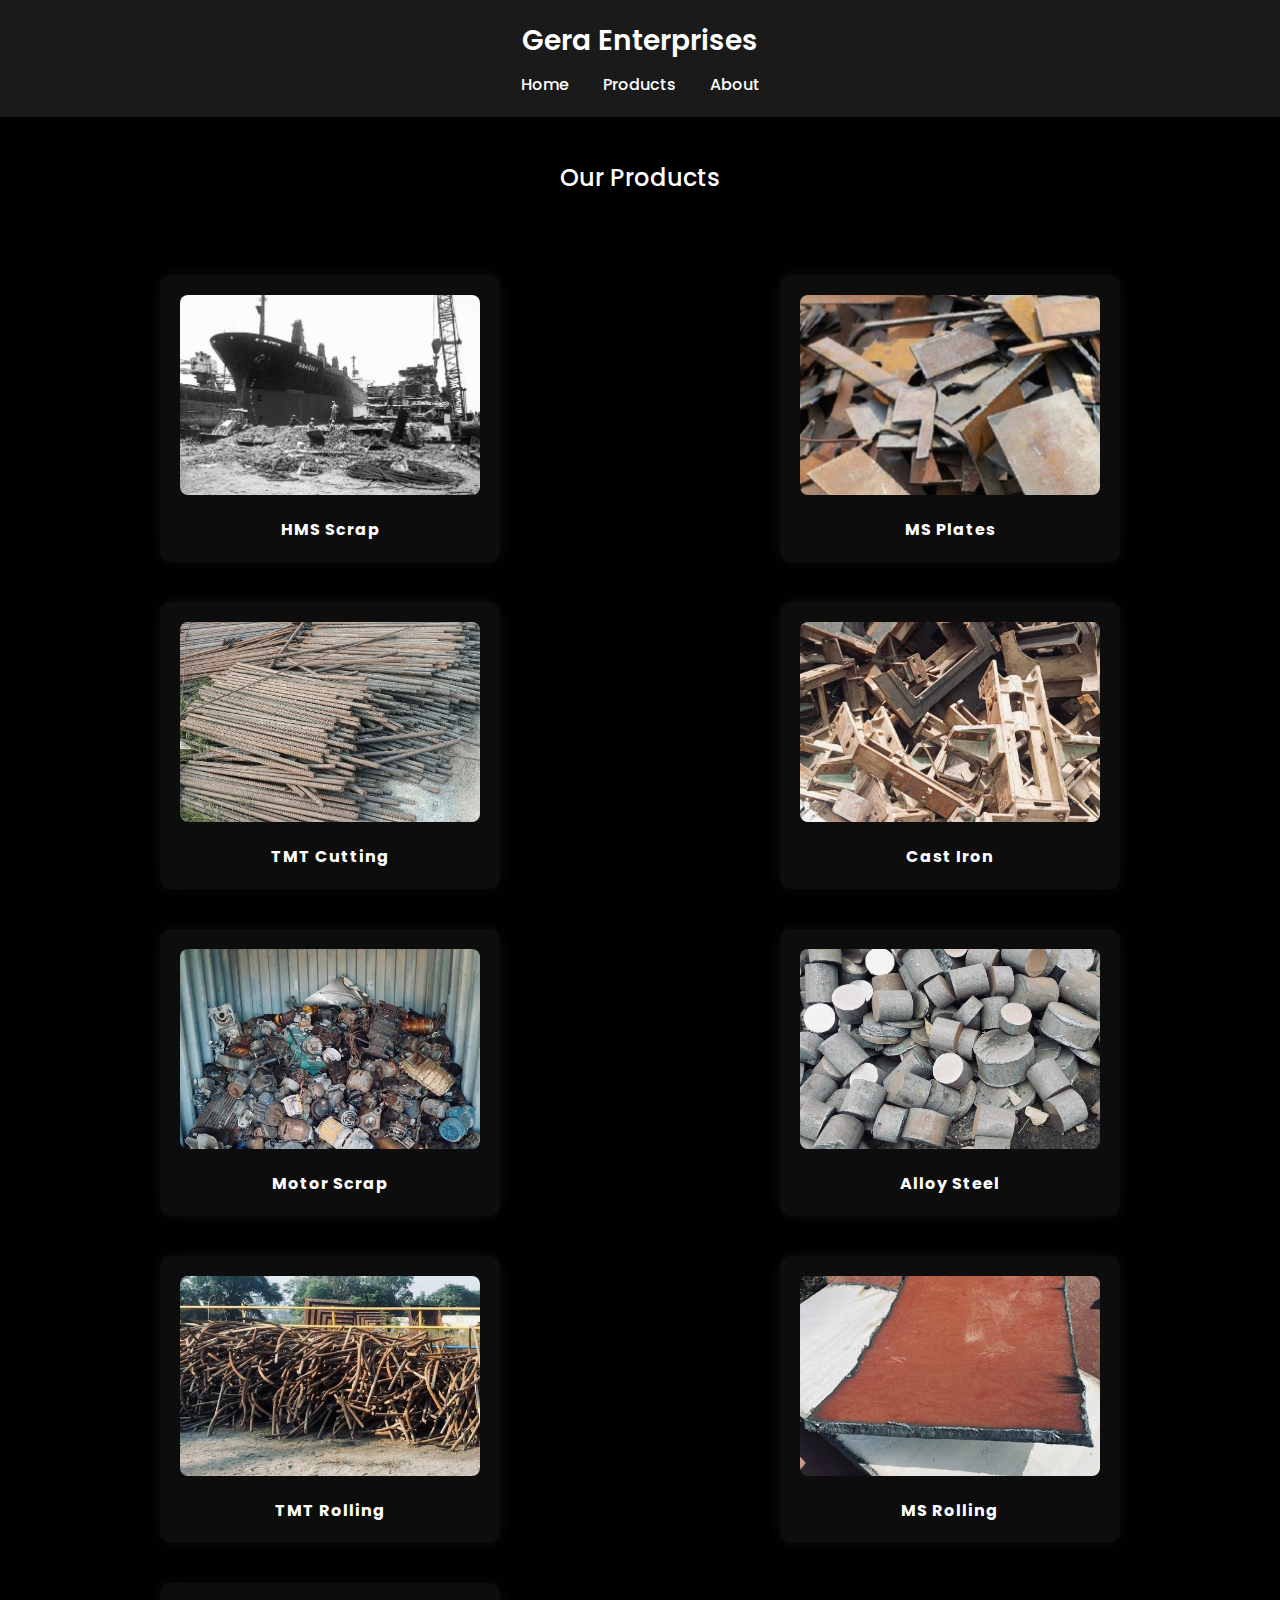
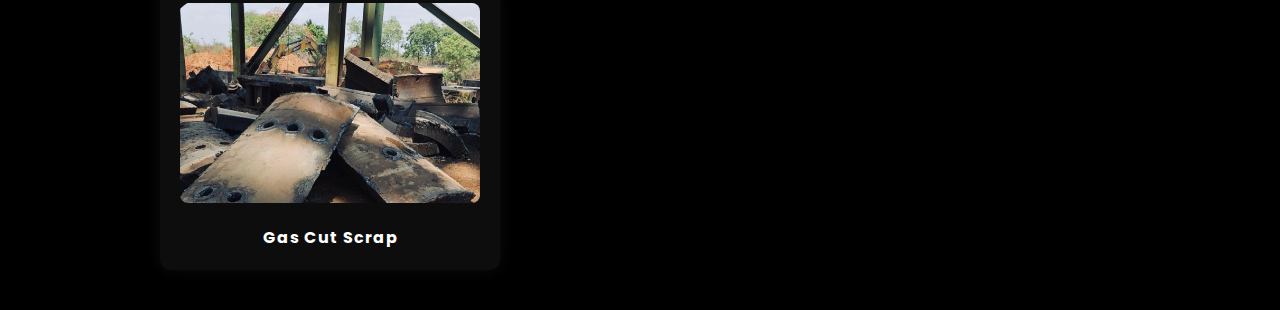
<file: products.html>
<!DOCTYPE html>
<html lang="en">
<head>
  <meta charset="UTF-8" />
  <meta name="viewport" content="width=device-width, initial-scale=1.0"/>
  <title>Our Products - Gera Enterprises</title>
  <link href="https://fonts.googleapis.com/css2?family=Poppins:wght@400;600&display=swap" rel="stylesheet" />
  <style>
    body {
      background-color: #000;
      font-family: 'Poppins', sans-serif;
      color: white;
      margin: 0;
      padding-top: 80px;
    }

    header {
      position: fixed;
      top: 0;
      width: 100%;
      background-color: #1a1a1a;
      padding: 20px 0;
      text-align: center;
      z-index: 1000;
    }

    header h1 {
      margin: 0;
      font-size: 28px;
      color: white;
      font-weight: 600;
    }

    nav {
      margin-top: 10px;
    }

    nav a {
      color: white;
      text-decoration: none;
      margin: 0 15px;
      font-weight: 500;
      font-size: 16px;
    }

    nav a:hover {
      text-decoration: underline;
    }

    .products-header {
      text-align: center;
      padding: 60px 20px 20px;
    }

    .products-grid {
      display: grid;
      grid-template-columns: repeat(2, 1fr);
      gap: 40px;
      padding: 40px;
      justify-items: center;
    }

    .product-card {
      background: rgba(255, 255, 255, 0.05);
      border-radius: 10px;
      padding: 20px;
      text-align: center;
      width: 100%;
      max-width: 300px;
      box-shadow: 0 0 15px rgba(255, 255, 255, 0.05);
      transition: transform 0.3s ease;
    }

    .product-card:hover {
      transform: translateY(-5px);
    }

    .product-card img {
      width: 100%;
      height: 200px;
      object-fit: cover;
      border-radius: 8px;
      margin-bottom: 15px;
    }

    .product-card h3 {
      font-size: 16px;
      margin: 0;
      color: #fff;
      letter-spacing: 1px;
    }

    @media screen and (max-width: 600px) {
      .products-grid {
        grid-template-columns: repeat(2, 1fr);
        gap: 20px;
        padding: 20px;
      }

      .product-card {
        max-width: 160px;
        padding: 15px;
      }

      .product-card img {
        height: 120px;
      }

      .product-card h3 {
        font-size: 13px;
      }
    }
  </style>
</head>

<body>
  <header>
    <h1>Gera Enterprises</h1>
    <nav>
      <a href="index.html">Home</a>
      <a href="products.html">Products</a>
      <a href="about.html">About</a>
    </nav>
  </header>

  <section class="products-header">
    <h2 style="font-weight: 500;">Our Products</h2>
  </section>

  <section class="products-grid">
    <div class="product-card">
      <img src="images/hms-scrap.jpg" alt="HMS Scrap" />
      <h3>HMS Scrap</h3>
    </div>
    <div class="product-card">
      <img src="images/ms-plates.jpg" alt="MS Plates" />
      <h3>MS Plates</h3>
    </div>
    <div class="product-card">
      <img src="images/tmt-cutting.jpg" alt="TMT Cutting" />
      <h3>TMT Cutting</h3>
    </div>
    <div class="product-card">
      <img src="images/cast-iron.jpg" alt="Cast Iron" />
      <h3>Cast Iron</h3>
    </div>
    <div class="product-card">
      <img src="images/motor-scrap.jpg" alt="Motor Scrap" />
      <h3>Motor Scrap</h3>
    </div>
    <div class="product-card">
      <img src="images/alloy-steel.jpg" alt="Alloy Steel" />
      <h3>Alloy Steel</h3>
    </div>
    <div class="product-card">
      <img src="images/tmt-rolling.jpg" alt="TMT Rolling" />
      <h3>TMT Rolling</h3>
    </div>
    <div class="product-card">
      <img src="images/ms-rolling.jpg" alt="MS Rolling" />
      <h3>MS Rolling</h3>
    </div>
    <div class="product-card">
      <img src="images/gas-cut.jpg" alt="Gas Cut Scrap" />
      <h3>Gas Cut Scrap</h3>
    </div>
  </section>
</body>
</html>
</file>
<file: assets/css/noscript.css>
/*
	Solid State by HTML5 UP
	html5up.net | @ajlkn
	Free for personal and commercial use under the CCA 3.0 license (html5up.net/license)
*/

/* Banner */

	body.is-preload #banner .logo {
		-moz-transform: none;
		-webkit-transform: none;
		-ms-transform: none;
		transform: none;
		opacity: 1;
	}

	body.is-preload #banner h2 {
		opacity: 1;
		-moz-transform: none;
		-webkit-transform: none;
		-ms-transform: none;
		transform: none;
		-moz-filter: none;
		-webkit-filter: none;
		-ms-filter: none;
		filter: none;
	}

	body.is-preload #banner p {
		opacity: 01;
		-moz-transform: none;
		-webkit-transform: none;
		-ms-transform: none;
		transform: none;
		-moz-filter: none;
		-webkit-filter: none;
		-ms-filter: none;
		filter: none;
	}
</file>
<file: assets/css/main.css>
@import url(fontawesome-all.min.css);
@import url("https://fonts.googleapis.com/css?family=Raleway:200,700|Source+Sans+Pro:300,600,300italic,600italic");

/*
	Solid State by HTML5 UP
	html5up.net | @ajlkn
	Free for personal and commercial use under the CCA 3.0 license (html5up.net/license)
*/

html, body, div, span, applet, object,
iframe, h1, h2, h3, h4, h5, h6, p, blockquote,
pre, a, abbr, acronym, address, big, cite,
code, del, dfn, em, img, ins, kbd, q, s, samp,
small, strike, strong, sub, sup, tt, var, b,
u, i, center, dl, dt, dd, ol, ul, li, fieldset,
form, label, legend, table, caption, tbody,
tfoot, thead, tr, th, td, article, aside,
canvas, details, embed, figure, figcaption,
footer, header, hgroup, menu, nav, output, ruby,
section, summary, time, mark, audio, video {
	margin: 0;
	padding: 0;
	border: 0;
	font-size: 100%;
	font: inherit;
	vertical-align: baseline;}

article, aside, details, figcaption, figure,
footer, header, hgroup, menu, nav, section {
	display: block;}

body {
	line-height: 1;
}

ol, ul {
	list-style: none;
}

blockquote, q {
	quotes: none;
}

	blockquote:before, blockquote:after, q:before, q:after {
		content: '';
		content: none;
	}

table {
	border-collapse: collapse;
	border-spacing: 0;
}

body {
	-webkit-text-size-adjust: none;
}

mark {
	background-color: transparent;
	color: inherit;
}

input::-moz-focus-inner {
	border: 0;
	padding: 0;
}

input, select, textarea {
	-moz-appearance: none;
	-webkit-appearance: none;
	-ms-appearance: none;
	appearance: none;
}

/* Basic */

	@-ms-viewport {
		width: device-width;
	}

	body {
		-ms-overflow-style: scrollbar;
	}

	@media screen and (max-width: 480px) {

		html, body {
			min-width: 320px;
		}

	}

	html {
		box-sizing: border-box;
	}

	*, *:before, *:after {
		box-sizing: inherit;
	}

	body {
		background-color: #2e3141;
		background-image: linear-gradient(to top, rgba(46, 49, 65, 0.8), rgba(46, 49, 65, 0.8)), url("../../images/bg.jpg");
		background-size: auto, cover;
		background-attachment: fixed, fixed;
		background-position: center, center;
	}

		body.is-preload *, body.is-preload *:before, body.is-preload *:after {
			-moz-animation: none !important;
			-webkit-animation: none !important;
			-ms-animation: none !important;
			animation: none !important;
			-moz-transition: none !important;
			-webkit-transition: none !important;
			-ms-transition: none !important;
			transition: none !important;
		}

/* Type */

	body, input, select, textarea {
		color: #ffffff;
		font-family: "Source Sans Pro", Helvetica, sans-serif;
		font-size: 16.5pt;
		font-weight: 300;
		line-height: 1.65;
	}

		@media screen and (max-width: 1680px) {

			body, input, select, textarea {
				font-size: 13pt;
			}

		}

		@media screen and (max-width: 1280px) {

			body, input, select, textarea {
				font-size: 12pt;
			}

		}

		@media screen and (max-width: 980px) {

			body, input, select, textarea {
				font-size: 12pt;
			}

		}

		@media screen and (max-width: 736px) {

			body, input, select, textarea {
				font-size: 12pt;
			}

		}

		@media screen and (max-width: 480px) {

			body, input, select, textarea {
				font-size: 12pt;
			}

		}

	a {
		-moz-transition: color 0.2s ease-in-out, border-bottom-color 0.2s ease-in-out;
		-webkit-transition: color 0.2s ease-in-out, border-bottom-color 0.2s ease-in-out;
		-ms-transition: color 0.2s ease-in-out, border-bottom-color 0.2s ease-in-out;
		transition: color 0.2s ease-in-out, border-bottom-color 0.2s ease-in-out;
		border-bottom: dotted 1px rgba(255, 255, 255, 0.35);
		color: #ffffff;
		text-decoration: none;
	}

		a:hover {
			border-bottom-color: transparent;
			color: #ffffff !important;
		}

		a.special:not(.button) {
			text-decoration: none;
			border-bottom: 0;
			display: block;
			font-family: Raleway, Helvetica, sans-serif;
			font-size: 0.8em;
			font-weight: 700;
			letter-spacing: 0.1em;
			margin: 0 0 2em 0;
			text-transform: uppercase;
		}

			a.special:not(.button):before {
				-moz-osx-font-smoothing: grayscale;
				-webkit-font-smoothing: antialiased;
				display: inline-block;
				font-style: normal;
				font-variant: normal;
				text-rendering: auto;
				line-height: 1;
				text-transform: none !important;
				font-family: 'Font Awesome 5 Free';
				font-weight: 900;
			}

			a.special:not(.button):before {
				-moz-transition: background-color 0.2s ease-in-out;
				-webkit-transition: background-color 0.2s ease-in-out;
				-ms-transition: background-color 0.2s ease-in-out;
				transition: background-color 0.2s ease-in-out;
				border-radius: 100%;
				border: solid 2px rgba(255, 255, 255, 0.125);
				content: '\f105';
				display: inline-block;
				font-size: 1.25em;
				height: 2em;
				line-height: 1.75em;
				margin-right: 0.85em;
				text-align: center;
				text-indent: 0.15em;
				vertical-align: middle;
				width: 2em;
			}

			a.special:not(.button):hover:before {
				background-color: rgba(255, 255, 255, 0.025);
			}

			a.special:not(.button):active:before {
				background-color: rgba(255, 255, 255, 0.075);
			}

	strong, b {
		color: #ffffff;
		font-weight: 600;
	}

	em, i {
		font-style: italic;
	}

	p {
		margin: 0 0 2em 0;
	}

	h1, h2, h3, h4, h5, h6 {
		color: #ffffff;
		font-family: Raleway, Helvetica, sans-serif;
		font-weight: 700;
		letter-spacing: 0.1em;
		margin: 0 0 1em 0;
		text-transform: uppercase;
	}

		h1 a, h2 a, h3 a, h4 a, h5 a, h6 a {
			color: inherit;
			text-decoration: none;
			border-bottom: 0;
		}

		h1 span, h2 span, h3 span, h4 span, h5 span, h6 span {
			font-weight: 200;
		}

		h1.major, h2.major, h3.major, h4.major, h5.major, h6.major {
			padding-bottom: 1em;
			border-bottom: solid 2px rgba(255, 255, 255, 0.125);
		}

	h2 {
		font-size: 1.2em;
	}

	h3 {
		font-size: 0.9em;
	}

	h4 {
		font-size: 0.7em;
	}

	h5 {
		font-size: 0.7em;
	}

	h6 {
		font-size: 0.7em;
	}

	@media screen and (max-width: 736px) {

		h2 {
			font-size: 1em;
		}

		h3 {
			font-size: 0.8em;
		}

	}

	sub {
		font-size: 0.8em;
		position: relative;
		top: 0.5em;
	}

	sup {
		font-size: 0.8em;
		position: relative;
		top: -0.5em;
	}

	blockquote {
		border-left: solid 4px rgba(255, 255, 255, 0.125);
		font-style: italic;
		margin: 0 0 2em 0;
		padding: 0.5em 0 0.5em 2em;
	}

	code {
		background: rgba(255, 255, 255, 0.025);
		border-radius: 5px;
		border: solid 2px rgba(255, 255, 255, 0.125);
		font-family: "Courier New", monospace;
		font-size: 0.9em;
		margin: 0 0.25em;
		padding: 0.25em 0.65em;
	}

	pre {
		-webkit-overflow-scrolling: touch;
		font-family: "Courier New", monospace;
		font-size: 0.9em;
		margin: 0 0 2em 0;
	}

		pre code {
			display: block;
			line-height: 1.75em;
			padding: 1em 1.5em;
			overflow-x: auto;
		}

	hr {
		border: 0;
		border-bottom: solid 2px rgba(255, 255, 255, 0.125);
		margin: 2.5em 0;
	}

		hr.major {
			margin: 4em 0;
		}

	.align-left {
		text-align: left;
	}

	.align-center {
		text-align: center;
	}

	.align-right {
		text-align: right;
	}

/* Row */

	.row {
		display: flex;
		flex-wrap: wrap;
		box-sizing: border-box;
		align-items: stretch;
	}

		.row > * {
			box-sizing: border-box;
		}

		.row.gtr-uniform > * > :last-child {
			margin-bottom: 0;
		}

		.row.aln-left {
			justify-content: flex-start;
		}

		.row.aln-center {
			justify-content: center;
		}

		.row.aln-right {
			justify-content: flex-end;
		}

		.row.aln-top {
			align-items: flex-start;
		}

		.row.aln-middle {
			align-items: center;
		}

		.row.aln-bottom {
			align-items: flex-end;
		}

		.row > .imp {
			order: -1;
		}

		.row > .col-1 {
			width: 8.33333%;
		}

		.row > .off-1 {
			margin-left: 8.33333%;
		}

		.row > .col-2 {
			width: 16.66667%;
		}

		.row > .off-2 {
			margin-left: 16.66667%;
		}

		.row > .col-3 {
			width: 25%;
		}

		.row > .off-3 {
			margin-left: 25%;
		}

		.row > .col-4 {
			width: 33.33333%;
		}

		.row > .off-4 {
			margin-left: 33.33333%;
		}

		.row > .col-5 {
			width: 41.66667%;
		}

		.row > .off-5 {
			margin-left: 41.66667%;
		}

		.row > .col-6 {
			width: 50%;
		}

		.row > .off-6 {
			margin-left: 50%;
		}

		.row > .col-7 {
			width: 58.33333%;
		}

		.row > .off-7 {
			margin-left: 58.33333%;
		}

		.row > .col-8 {
			width: 66.66667%;
		}

		.row > .off-8 {
			margin-left: 66.66667%;
		}

		.row > .col-9 {
			width: 75%;
		}

		.row > .off-9 {
			margin-left: 75%;
		}

		.row > .col-10 {
			width: 83.33333%;
		}

		.row > .off-10 {
			margin-left: 83.33333%;
		}

		.row > .col-11 {
			width: 91.66667%;
		}

		.row > .off-11 {
			margin-left: 91.66667%;
		}

		.row > .col-12 {
			width: 100%;
		}

		.row > .off-12 {
			margin-left: 100%;
		}

		.row.gtr-0 {
			margin-top: 0;
			margin-left: 0em;
		}

			.row.gtr-0 > * {
				padding: 0 0 0 0em;
			}

			.row.gtr-0.gtr-uniform {
				margin-top: 0em;
			}

				.row.gtr-0.gtr-uniform > * {
					padding-top: 0em;
				}

		.row.gtr-25 {
			margin-top: 0;
			margin-left: -0.4375em;
		}

			.row.gtr-25 > * {
				padding: 0 0 0 0.4375em;
			}

			.row.gtr-25.gtr-uniform {
				margin-top: -0.4375em;
			}

				.row.gtr-25.gtr-uniform > * {
					padding-top: 0.4375em;
				}

		.row.gtr-50 {
			margin-top: 0;
			margin-left: -0.875em;
		}

			.row.gtr-50 > * {
				padding: 0 0 0 0.875em;
			}

			.row.gtr-50.gtr-uniform {
				margin-top: -0.875em;
			}

				.row.gtr-50.gtr-uniform > * {
					padding-top: 0.875em;
				}

		.row {
			margin-top: 0;
			margin-left: -1.75em;
		}

			.row > * {
				padding: 0 0 0 1.75em;
			}

			.row.gtr-uniform {
				margin-top: -1.75em;
			}

				.row.gtr-uniform > * {
					padding-top: 1.75em;
				}

		.row.gtr-150 {
			margin-top: 0;
			margin-left: -2.625em;
		}

			.row.gtr-150 > * {
				padding: 0 0 0 2.625em;
			}

			.row.gtr-150.gtr-uniform {
				margin-top: -2.625em;
			}

				.row.gtr-150.gtr-uniform > * {
					padding-top: 2.625em;
				}

		.row.gtr-200 {
			margin-top: 0;
			margin-left: -3.5em;
		}

			.row.gtr-200 > * {
				padding: 0 0 0 3.5em;
			}

			.row.gtr-200.gtr-uniform {
				margin-top: -3.5em;
			}

				.row.gtr-200.gtr-uniform > * {
					padding-top: 3.5em;
				}

		@media screen and (max-width: 1680px) {

			.row {
				display: flex;
				flex-wrap: wrap;
				box-sizing: border-box;
				align-items: stretch;
			}

				.row > * {
					box-sizing: border-box;
				}

				.row.gtr-uniform > * > :last-child {
					margin-bottom: 0;
				}

				.row.aln-left {
					justify-content: flex-start;
				}

				.row.aln-center {
					justify-content: center;
				}

				.row.aln-right {
					justify-content: flex-end;
				}

				.row.aln-top {
					align-items: flex-start;
				}

				.row.aln-middle {
					align-items: center;
				}

				.row.aln-bottom {
					align-items: flex-end;
				}

				.row > .imp-xlarge {
					order: -1;
				}

				.row > .col-1-xlarge {
					width: 8.33333%;
				}

				.row > .off-1-xlarge {
					margin-left: 8.33333%;
				}

				.row > .col-2-xlarge {
					width: 16.66667%;
				}

				.row > .off-2-xlarge {
					margin-left: 16.66667%;
				}

				.row > .col-3-xlarge {
					width: 25%;
				}

				.row > .off-3-xlarge {
					margin-left: 25%;
				}

				.row > .col-4-xlarge {
					width: 33.33333%;
				}

				.row > .off-4-xlarge {
					margin-left: 33.33333%;
				}

				.row > .col-5-xlarge {
					width: 41.66667%;
				}

				.row > .off-5-xlarge {
					margin-left: 41.66667%;
				}

				.row > .col-6-xlarge {
					width: 50%;
				}

				.row > .off-6-xlarge {
					margin-left: 50%;
				}

				.row > .col-7-xlarge {
					width: 58.33333%;
				}

				.row > .off-7-xlarge {
					margin-left: 58.33333%;
				}

				.row > .col-8-xlarge {
					width: 66.66667%;
				}

				.row > .off-8-xlarge {
					margin-left: 66.66667%;
				}

				.row > .col-9-xlarge {
					width: 75%;
				}

				.row > .off-9-xlarge {
					margin-left: 75%;
				}

				.row > .col-10-xlarge {
					width: 83.33333%;
				}

				.row > .off-10-xlarge {
					margin-left: 83.33333%;
				}

				.row > .col-11-xlarge {
					width: 91.66667%;
				}

				.row > .off-11-xlarge {
					margin-left: 91.66667%;
				}

				.row > .col-12-xlarge {
					width: 100%;
				}

				.row > .off-12-xlarge {
					margin-left: 100%;
				}

				.row.gtr-0 {
					margin-top: 0;
					margin-left: 0em;
				}

					.row.gtr-0 > * {
						padding: 0 0 0 0em;
					}

					.row.gtr-0.gtr-uniform {
						margin-top: 0em;
					}

						.row.gtr-0.gtr-uniform > * {
							padding-top: 0em;
						}

				.row.gtr-25 {
					margin-top: 0;
					margin-left: -0.4375em;
				}

					.row.gtr-25 > * {
						padding: 0 0 0 0.4375em;
					}

					.row.gtr-25.gtr-uniform {
						margin-top: -0.4375em;
					}

						.row.gtr-25.gtr-uniform > * {
							padding-top: 0.4375em;
						}

				.row.gtr-50 {
					margin-top: 0;
					margin-left: -0.875em;
				}

					.row.gtr-50 > * {
						padding: 0 0 0 0.875em;
					}

					.row.gtr-50.gtr-uniform {
						margin-top: -0.875em;
					}

						.row.gtr-50.gtr-uniform > * {
							padding-top: 0.875em;
						}

				.row {
					margin-top: 0;
					margin-left: -1.75em;
				}

					.row > * {
						padding: 0 0 0 1.75em;
					}

					.row.gtr-uniform {
						margin-top: -1.75em;
					}

						.row.gtr-uniform > * {
							padding-top: 1.75em;
						}

				.row.gtr-150 {
					margin-top: 0;
					margin-left: -2.625em;
				}

					.row.gtr-150 > * {
						padding: 0 0 0 2.625em;
					}

					.row.gtr-150.gtr-uniform {
						margin-top: -2.625em;
					}

						.row.gtr-150.gtr-uniform > * {
							padding-top: 2.625em;
						}

				.row.gtr-200 {
					margin-top: 0;
					margin-left: -3.5em;
				}

					.row.gtr-200 > * {
						padding: 0 0 0 3.5em;
					}

					.row.gtr-200.gtr-uniform {
						margin-top: -3.5em;
					}

						.row.gtr-200.gtr-uniform > * {
							padding-top: 3.5em;
						}

		}

		@media screen and (max-width: 1280px) {

			.row {
				display: flex;
				flex-wrap: wrap;
				box-sizing: border-box;
				align-items: stretch;
			}

				.row > * {
					box-sizing: border-box;
				}

				.row.gtr-uniform > * > :last-child {
					margin-bottom: 0;
				}

				.row.aln-left {
					justify-content: flex-start;
				}

				.row.aln-center {
					justify-content: center;
				}

				.row.aln-right {
					justify-content: flex-end;
				}

				.row.aln-top {
					align-items: flex-start;
				}

				.row.aln-middle {
					align-items: center;
				}

				.row.aln-bottom {
					align-items: flex-end;
				}

				.row > .imp-large {
					order: -1;
				}

				.row > .col-1-large {
					width: 8.33333%;
				}

				.row > .off-1-large {
					margin-left: 8.33333%;
				}

				.row > .col-2-large {
					width: 16.66667%;
				}

				.row > .off-2-large {
					margin-left: 16.66667%;
				}

				.row > .col-3-large {
					width: 25%;
				}

				.row > .off-3-large {
					margin-left: 25%;
				}

				.row > .col-4-large {
					width: 33.33333%;
				}

				.row > .off-4-large {
					margin-left: 33.33333%;
				}

				.row > .col-5-large {
					width: 41.66667%;
				}

				.row > .off-5-large {
					margin-left: 41.66667%;
				}

				.row > .col-6-large {
					width: 50%;
				}

				.row > .off-6-large {
					margin-left: 50%;
				}

				.row > .col-7-large {
					width: 58.33333%;
				}

				.row > .off-7-large {
					margin-left: 58.33333%;
				}

				.row > .col-8-large {
					width: 66.66667%;
				}

				.row > .off-8-large {
					margin-left: 66.66667%;
				}

				.row > .col-9-large {
					width: 75%;
				}

				.row > .off-9-large {
					margin-left: 75%;
				}

				.row > .col-10-large {
					width: 83.33333%;
				}

				.row > .off-10-large {
					margin-left: 83.33333%;
				}

				.row > .col-11-large {
					width: 91.66667%;
				}

				.row > .off-11-large {
					margin-left: 91.66667%;
				}

				.row > .col-12-large {
					width: 100%;
				}

				.row > .off-12-large {
					margin-left: 100%;
				}

				.row.gtr-0 {
					margin-top: 0;
					margin-left: 0em;
				}

					.row.gtr-0 > * {
						padding: 0 0 0 0em;
					}

					.row.gtr-0.gtr-uniform {
						margin-top: 0em;
					}

						.row.gtr-0.gtr-uniform > * {
							padding-top: 0em;
						}

				.row.gtr-25 {
					margin-top: 0;
					margin-left: -0.4375em;
				}

					.row.gtr-25 > * {
						padding: 0 0 0 0.4375em;
					}

					.row.gtr-25.gtr-uniform {
						margin-top: -0.4375em;
					}

						.row.gtr-25.gtr-uniform > * {
							padding-top: 0.4375em;
						}

				.row.gtr-50 {
					margin-top: 0;
					margin-left: -0.875em;
				}

					.row.gtr-50 > * {
						padding: 0 0 0 0.875em;
					}

					.row.gtr-50.gtr-uniform {
						margin-top: -0.875em;
					}

						.row.gtr-50.gtr-uniform > * {
							padding-top: 0.875em;
						}

				.row {
					margin-top: 0;
					margin-left: -1.75em;
				}

					.row > * {
						padding: 0 0 0 1.75em;
					}

					.row.gtr-uniform {
						margin-top: -1.75em;
					}

						.row.gtr-uniform > * {
							padding-top: 1.75em;
						}

				.row.gtr-150 {
					margin-top: 0;
					margin-left: -2.625em;
				}

					.row.gtr-150 > * {
						padding: 0 0 0 2.625em;
					}

					.row.gtr-150.gtr-uniform {
						margin-top: -2.625em;
					}

						.row.gtr-150.gtr-uniform > * {
							padding-top: 2.625em;
						}

				.row.gtr-200 {
					margin-top: 0;
					margin-left: -3.5em;
				}

					.row.gtr-200 > * {
						padding: 0 0 0 3.5em;
					}

					.row.gtr-200.gtr-uniform {
						margin-top: -3.5em;
					}

						.row.gtr-200.gtr-uniform > * {
							padding-top: 3.5em;
						}

		}

		@media screen and (max-width: 980px) {

			.row {
				display: flex;
				flex-wrap: wrap;
				box-sizing: border-box;
				align-items: stretch;
			}

				.row > * {
					box-sizing: border-box;
				}

				.row.gtr-uniform > * > :last-child {
					margin-bottom: 0;
				}

				.row.aln-left {
					justify-content: flex-start;
				}

				.row.aln-center {
					justify-content: center;
				}

				.row.aln-right {
					justify-content: flex-end;
				}

				.row.aln-top {
					align-items: flex-start;
				}

				.row.aln-middle {
					align-items: center;
				}

				.row.aln-bottom {
					align-items: flex-end;
				}

				.row > .imp-medium {
					order: -1;
				}

				.row > .col-1-medium {
					width: 8.33333%;
				}

				.row > .off-1-medium {
					margin-left: 8.33333%;
				}

				.row > .col-2-medium {
					width: 16.66667%;
				}

				.row > .off-2-medium {
					margin-left: 16.66667%;
				}

				.row > .col-3-medium {
					width: 25%;
				}

				.row > .off-3-medium {
					margin-left: 25%;
				}

				.row > .col-4-medium {
					width: 33.33333%;
				}

				.row > .off-4-medium {
					margin-left: 33.33333%;
				}

				.row > .col-5-medium {
					width: 41.66667%;
				}

				.row > .off-5-medium {
					margin-left: 41.66667%;
				}

				.row > .col-6-medium {
					width: 50%;
				}

				.row > .off-6-medium {
					margin-left: 50%;
				}

				.row > .col-7-medium {
					width: 58.33333%;
				}

				.row > .off-7-medium {
					margin-left: 58.33333%;
				}

				.row > .col-8-medium {
					width: 66.66667%;
				}

				.row > .off-8-medium {
					margin-left: 66.66667%;
				}

				.row > .col-9-medium {
					width: 75%;
				}

				.row > .off-9-medium {
					margin-left: 75%;
				}

				.row > .col-10-medium {
					width: 83.33333%;
				}

				.row > .off-10-medium {
					margin-left: 83.33333%;
				}

				.row > .col-11-medium {
					width: 91.66667%;
				}

				.row > .off-11-medium {
					margin-left: 91.66667%;
				}

				.row > .col-12-medium {
					width: 100%;
				}

				.row > .off-12-medium {
					margin-left: 100%;
				}

				.row.gtr-0 {
					margin-top: 0;
					margin-left: 0em;
				}

					.row.gtr-0 > * {
						padding: 0 0 0 0em;
					}

					.row.gtr-0.gtr-uniform {
						margin-top: 0em;
					}

						.row.gtr-0.gtr-uniform > * {
							padding-top: 0em;
						}

				.row.gtr-25 {
					margin-top: 0;
					margin-left: -0.4375em;
				}

					.row.gtr-25 > * {
						padding: 0 0 0 0.4375em;
					}

					.row.gtr-25.gtr-uniform {
						margin-top: -0.4375em;
					}

						.row.gtr-25.gtr-uniform > * {
							padding-top: 0.4375em;
						}

				.row.gtr-50 {
					margin-top: 0;
					margin-left: -0.875em;
				}

					.row.gtr-50 > * {
						padding: 0 0 0 0.875em;
					}

					.row.gtr-50.gtr-uniform {
						margin-top: -0.875em;
					}

						.row.gtr-50.gtr-uniform > * {
							padding-top: 0.875em;
						}

				.row {
					margin-top: 0;
					margin-left: -1.75em;
				}

					.row > * {
						padding: 0 0 0 1.75em;
					}

					.row.gtr-uniform {
						margin-top: -1.75em;
					}

						.row.gtr-uniform > * {
							padding-top: 1.75em;
						}

				.row.gtr-150 {
					margin-top: 0;
					margin-left: -2.625em;
				}

					.row.gtr-150 > * {
						padding: 0 0 0 2.625em;
					}

					.row.gtr-150.gtr-uniform {
						margin-top: -2.625em;
					}

						.row.gtr-150.gtr-uniform > * {
							padding-top: 2.625em;
						}

				.row.gtr-200 {
					margin-top: 0;
					margin-left: -3.5em;
				}

					.row.gtr-200 > * {
						padding: 0 0 0 3.5em;
					}

					.row.gtr-200.gtr-uniform {
						margin-top: -3.5em;
					}

						.row.gtr-200.gtr-uniform > * {
							padding-top: 3.5em;
						}

		}

		@media screen and (max-width: 736px) {

			.row {
				display: flex;
				flex-wrap: wrap;
				box-sizing: border-box;
				align-items: stretch;
			}

				.row > * {
					box-sizing: border-box;
				}

				.row.gtr-uniform > * > :last-child {
					margin-bottom: 0;
				}

				.row.aln-left {
					justify-content: flex-start;
				}

				.row.aln-center {
					justify-content: center;
				}

				.row.aln-right {
					justify-content: flex-end;
				}

				.row.aln-top {
					align-items: flex-start;
				}

				.row.aln-middle {
					align-items: center;
				}

				.row.aln-bottom {
					align-items: flex-end;
				}

				.row > .imp-small {
					order: -1;
				}

				.row > .col-1-small {
					width: 8.33333%;
				}

				.row > .off-1-small {
					margin-left: 8.33333%;
				}

				.row > .col-2-small {
					width: 16.66667%;
				}

				.row > .off-2-small {
					margin-left: 16.66667%;
				}

				.row > .col-3-small {
					width: 25%;
				}

				.row > .off-3-small {
					margin-left: 25%;
				}

				.row > .col-4-small {
					width: 33.33333%;
				}

				.row > .off-4-small {
					margin-left: 33.33333%;
				}

				.row > .col-5-small {
					width: 41.66667%;
				}

				.row > .off-5-small {
					margin-left: 41.66667%;
				}

				.row > .col-6-small {
					width: 50%;
				}

				.row > .off-6-small {
					margin-left: 50%;
				}

				.row > .col-7-small {
					width: 58.33333%;
				}

				.row > .off-7-small {
					margin-left: 58.33333%;
				}

				.row > .col-8-small {
					width: 66.66667%;
				}

				.row > .off-8-small {
					margin-left: 66.66667%;
				}

				.row > .col-9-small {
					width: 75%;
				}

				.row > .off-9-small {
					margin-left: 75%;
				}

				.row > .col-10-small {
					width: 83.33333%;
				}

				.row > .off-10-small {
					margin-left: 83.33333%;
				}

				.row > .col-11-small {
					width: 91.66667%;
				}

				.row > .off-11-small {
					margin-left: 91.66667%;
				}

				.row > .col-12-small {
					width: 100%;
				}

				.row > .off-12-small {
					margin-left: 100%;
				}

				.row.gtr-0 {
					margin-top: 0;
					margin-left: 0em;
				}

					.row.gtr-0 > * {
						padding: 0 0 0 0em;
					}

					.row.gtr-0.gtr-uniform {
						margin-top: 0em;
					}

						.row.gtr-0.gtr-uniform > * {
							padding-top: 0em;
						}

				.row.gtr-25 {
					margin-top: 0;
					margin-left: -0.3125em;
				}

					.row.gtr-25 > * {
						padding: 0 0 0 0.3125em;
					}

					.row.gtr-25.gtr-uniform {
						margin-top: -0.3125em;
					}

						.row.gtr-25.gtr-uniform > * {
							padding-top: 0.3125em;
						}

				.row.gtr-50 {
					margin-top: 0;
					margin-left: -0.625em;
				}

					.row.gtr-50 > * {
						padding: 0 0 0 0.625em;
					}

					.row.gtr-50.gtr-uniform {
						margin-top: -0.625em;
					}

						.row.gtr-50.gtr-uniform > * {
							padding-top: 0.625em;
						}

				.row {
					margin-top: 0;
					margin-left: -1.25em;
				}

					.row > * {
						padding: 0 0 0 1.25em;
					}

					.row.gtr-uniform {
						margin-top: -1.25em;
					}

						.row.gtr-uniform > * {
							padding-top: 1.25em;
						}

				.row.gtr-150 {
					margin-top: 0;
					margin-left: -1.875em;
				}

					.row.gtr-150 > * {
						padding: 0 0 0 1.875em;
					}

					.row.gtr-150.gtr-uniform {
						margin-top: -1.875em;
					}

						.row.gtr-150.gtr-uniform > * {
							padding-top: 1.875em;
						}

				.row.gtr-200 {
					margin-top: 0;
					margin-left: -2.5em;
				}

					.row.gtr-200 > * {
						padding: 0 0 0 2.5em;
					}

					.row.gtr-200.gtr-uniform {
						margin-top: -2.5em;
					}

						.row.gtr-200.gtr-uniform > * {
							padding-top: 2.5em;
						}

		}

		@media screen and (max-width: 480px) {

			.row {
				display: flex;
				flex-wrap: wrap;
				box-sizing: border-box;
				align-items: stretch;
			}

				.row > * {
					box-sizing: border-box;
				}

				.row.gtr-uniform > * > :last-child {
					margin-bottom: 0;
				}

				.row.aln-left {
					justify-content: flex-start;
				}

				.row.aln-center {
					justify-content: center;
				}

				.row.aln-right {
					justify-content: flex-end;
				}

				.row.aln-top {
					align-items: flex-start;
				}

				.row.aln-middle {
					align-items: center;
				}

				.row.aln-bottom {
					align-items: flex-end;
				}

				.row > .imp-xsmall {
					order: -1;
				}

				.row > .col-1-xsmall {
					width: 8.33333%;
				}

				.row > .off-1-xsmall {
					margin-left: 8.33333%;
				}

				.row > .col-2-xsmall {
					width: 16.66667%;
				}

				.row > .off-2-xsmall {
					margin-left: 16.66667%;
				}

				.row > .col-3-xsmall {
					width: 25%;
				}

				.row > .off-3-xsmall {
					margin-left: 25%;
				}

				.row > .col-4-xsmall {
					width: 33.33333%;
				}

				.row > .off-4-xsmall {
					margin-left: 33.33333%;
				}

				.row > .col-5-xsmall {
					width: 41.66667%;
				}

				.row > .off-5-xsmall {
					margin-left: 41.66667%;
				}

				.row > .col-6-xsmall {
					width: 50%;
				}

				.row > .off-6-xsmall {
					margin-left: 50%;
				}

				.row > .col-7-xsmall {
					width: 58.33333%;
				}

				.row > .off-7-xsmall {
					margin-left: 58.33333%;
				}

				.row > .col-8-xsmall {
					width: 66.66667%;
				}

				.row > .off-8-xsmall {
					margin-left: 66.66667%;
				}

				.row > .col-9-xsmall {
					width: 75%;
				}

				.row > .off-9-xsmall {
					margin-left: 75%;
				}

				.row > .col-10-xsmall {
					width: 83.33333%;
				}

				.row > .off-10-xsmall {
					margin-left: 83.33333%;
				}

				.row > .col-11-xsmall {
					width: 91.66667%;
				}

				.row > .off-11-xsmall {
					margin-left: 91.66667%;
				}

				.row > .col-12-xsmall {
					width: 100%;
				}

				.row > .off-12-xsmall {
					margin-left: 100%;
				}

				.row.gtr-0 {
					margin-top: 0;
					margin-left: 0em;
				}

					.row.gtr-0 > * {
						padding: 0 0 0 0em;
					}

					.row.gtr-0.gtr-uniform {
						margin-top: 0em;
					}

						.row.gtr-0.gtr-uniform > * {
							padding-top: 0em;
						}

				.row.gtr-25 {
					margin-top: 0;
					margin-left: -0.3125em;
				}

					.row.gtr-25 > * {
						padding: 0 0 0 0.3125em;
					}

					.row.gtr-25.gtr-uniform {
						margin-top: -0.3125em;
					}

						.row.gtr-25.gtr-uniform > * {
							padding-top: 0.3125em;
						}

				.row.gtr-50 {
					margin-top: 0;
					margin-left: -0.625em;
				}

					.row.gtr-50 > * {
						padding: 0 0 0 0.625em;
					}

					.row.gtr-50.gtr-uniform {
						margin-top: -0.625em;
					}

						.row.gtr-50.gtr-uniform > * {
							padding-top: 0.625em;
						}

				.row {
					margin-top: 0;
					margin-left: -1.25em;
				}

					.row > * {
						padding: 0 0 0 1.25em;
					}

					.row.gtr-uniform {
						margin-top: -1.25em;
					}

						.row.gtr-uniform > * {
							padding-top: 1.25em;
						}

				.row.gtr-150 {
					margin-top: 0;
					margin-left: -1.875em;
				}

					.row.gtr-150 > * {
						padding: 0 0 0 1.875em;
					}

					.row.gtr-150.gtr-uniform {
						margin-top: -1.875em;
					}

						.row.gtr-150.gtr-uniform > * {
							padding-top: 1.875em;
						}

				.row.gtr-200 {
					margin-top: 0;
					margin-left: -2.5em;
				}

					.row.gtr-200 > * {
						padding: 0 0 0 2.5em;
					}

					.row.gtr-200.gtr-uniform {
						margin-top: -2.5em;
					}

						.row.gtr-200.gtr-uniform > * {
							padding-top: 2.5em;
						}

		}

		@media screen and (max-width: 360px) {

			.row {
				display: flex;
				flex-wrap: wrap;
				box-sizing: border-box;
				align-items: stretch;
			}

				.row > * {
					box-sizing: border-box;
				}

				.row.gtr-uniform > * > :last-child {
					margin-bottom: 0;
				}

				.row.aln-left {
					justify-content: flex-start;
				}

				.row.aln-center {
					justify-content: center;
				}

				.row.aln-right {
					justify-content: flex-end;
				}

				.row.aln-top {
					align-items: flex-start;
				}

				.row.aln-middle {
					align-items: center;
				}

				.row.aln-bottom {
					align-items: flex-end;
				}

				.row > .imp-xxsmall {
					order: -1;
				}

				.row > .col-1-xxsmall {
					width: 8.33333%;
				}

				.row > .off-1-xxsmall {
					margin-left: 8.33333%;
				}

				.row > .col-2-xxsmall {
					width: 16.66667%;
				}

				.row > .off-2-xxsmall {
					margin-left: 16.66667%;
				}

				.row > .col-3-xxsmall {
					width: 25%;
				}

				.row > .off-3-xxsmall {
					margin-left: 25%;
				}

				.row > .col-4-xxsmall {
					width: 33.33333%;
				}

				.row > .off-4-xxsmall {
					margin-left: 33.33333%;
				}

				.row > .col-5-xxsmall {
					width: 41.66667%;
				}

				.row > .off-5-xxsmall {
					margin-left: 41.66667%;
				}

				.row > .col-6-xxsmall {
					width: 50%;
				}

				.row > .off-6-xxsmall {
					margin-left: 50%;
				}

				.row > .col-7-xxsmall {
					width: 58.33333%;
				}

				.row > .off-7-xxsmall {
					margin-left: 58.33333%;
				}

				.row > .col-8-xxsmall {
					width: 66.66667%;
				}

				.row > .off-8-xxsmall {
					margin-left: 66.66667%;
				}

				.row > .col-9-xxsmall {
					width: 75%;
				}

				.row > .off-9-xxsmall {
					margin-left: 75%;
				}

				.row > .col-10-xxsmall {
					width: 83.33333%;
				}

				.row > .off-10-xxsmall {
					margin-left: 83.33333%;
				}

				.row > .col-11-xxsmall {
					width: 91.66667%;
				}

				.row > .off-11-xxsmall {
					margin-left: 91.66667%;
				}

				.row > .col-12-xxsmall {
					width: 100%;
				}

				.row > .off-12-xxsmall {
					margin-left: 100%;
				}

				.row.gtr-0 {
					margin-top: 0;
					margin-left: 0em;
				}

					.row.gtr-0 > * {
						padding: 0 0 0 0em;
					}

					.row.gtr-0.gtr-uniform {
						margin-top: 0em;
					}

						.row.gtr-0.gtr-uniform > * {
							padding-top: 0em;
						}

				.row.gtr-25 {
					margin-top: 0;
					margin-left: -0.3125em;
				}

					.row.gtr-25 > * {
						padding: 0 0 0 0.3125em;
					}

					.row.gtr-25.gtr-uniform {
						margin-top: -0.3125em;
					}

						.row.gtr-25.gtr-uniform > * {
							padding-top: 0.3125em;
						}

				.row.gtr-50 {
					margin-top: 0;
					margin-left: -0.625em;
				}

					.row.gtr-50 > * {
						padding: 0 0 0 0.625em;
					}

					.row.gtr-50.gtr-uniform {
						margin-top: -0.625em;
					}

						.row.gtr-50.gtr-uniform > * {
							padding-top: 0.625em;
						}

				.row {
					margin-top: 0;
					margin-left: -1.25em;
				}

					.row > * {
						padding: 0 0 0 1.25em;
					}

					.row.gtr-uniform {
						margin-top: -1.25em;
					}

						.row.gtr-uniform > * {
							padding-top: 1.25em;
						}

				.row.gtr-150 {
					margin-top: 0;
					margin-left: -1.875em;
				}

					.row.gtr-150 > * {
						padding: 0 0 0 1.875em;
					}

					.row.gtr-150.gtr-uniform {
						margin-top: -1.875em;
					}

						.row.gtr-150.gtr-uniform > * {
							padding-top: 1.875em;
						}

				.row.gtr-200 {
					margin-top: 0;
					margin-left: -2.5em;
				}

					.row.gtr-200 > * {
						padding: 0 0 0 2.5em;
					}

					.row.gtr-200.gtr-uniform {
						margin-top: -2.5em;
					}

						.row.gtr-200.gtr-uniform > * {
							padding-top: 2.5em;
						}

		}

/* Section/Article */

	section.special, article.special {
		text-align: center;
	}

/* Form */

	form {
		margin: 0 0 2em 0;
	}

		form > :last-child {
			margin-bottom: 0;
		}

		form > .fields {
			display: -moz-flex;
			display: -webkit-flex;
			display: -ms-flex;
			display: flex;
			-moz-flex-wrap: wrap;
			-webkit-flex-wrap: wrap;
			-ms-flex-wrap: wrap;
			flex-wrap: wrap;
			width: calc(100% + 3em);
			margin: -1.5em 0 2em -1.5em;
		}

			form > .fields > .field {
				-moz-flex-grow: 0;
				-webkit-flex-grow: 0;
				-ms-flex-grow: 0;
				flex-grow: 0;
				-moz-flex-shrink: 0;
				-webkit-flex-shrink: 0;
				-ms-flex-shrink: 0;
				flex-shrink: 0;
				padding: 1.5em 0 0 1.5em;
				width: calc(100% - 1.5em);
			}

				form > .fields > .field.half {
					width: calc(50% - 0.75em);
				}

				form > .fields > .field.third {
					width: calc(100%/3 - 0.5em);
				}

				form > .fields > .field.quarter {
					width: calc(25% - 0.375em);
				}

		@media screen and (max-width: 480px) {

			form > .fields {
				width: calc(100% + 3em);
				margin: -1.5em 0 2em -1.5em;
			}

				form > .fields > .field {
					padding: 1.5em 0 0 1.5em;
					width: calc(100% - 1.5em);
				}

					form > .fields > .field.half {
						width: calc(100% - 1.5em);
					}

					form > .fields > .field.third {
						width: calc(100% - 1.5em);
					}

					form > .fields > .field.quarter {
						width: calc(100% - 1.5em);
					}

		}

	label {
		color: #ffffff;
		display: block;
		font-family: Raleway, Helvetica, sans-serif;
		font-size: 0.8em;
		font-weight: 700;
		letter-spacing: 0.1em;
		margin: 0 0 0.7em 0;
		text-transform: uppercase;
	}

	input[type="text"],
	input[type="password"],
	input[type="email"],
	input[type="tel"],
	select,
	textarea {
		-moz-appearance: none;
		-webkit-appearance: none;
		-ms-appearance: none;
		appearance: none;
		background: rgba(255, 255, 255, 0.025);
		border-radius: 5px;
		border: none;
		border: solid 2px rgba(255, 255, 255, 0.125);
		color: inherit;
		display: block;
		outline: 0;
		padding: 0 1em;
		text-decoration: none;
		width: 100%;
	}

		input[type="text"]:invalid,
		input[type="password"]:invalid,
		input[type="email"]:invalid,
		input[type="tel"]:invalid,
		select:invalid,
		textarea:invalid {
			box-shadow: none;
		}

		input[type="text"]:focus,
		input[type="password"]:focus,
		input[type="email"]:focus,
		input[type="tel"]:focus,
		select:focus,
		textarea:focus {
			border-color: #5b6ba6;
		}

	select {
		background-image: url("data:image/svg+xml;charset=utf8,%3Csvg xmlns='http://www.w3.org/2000/svg' width='40' height='40' preserveAspectRatio='none' viewBox='0 0 40 40'%3E%3Cpath d='M9.4,12.3l10.4,10.4l10.4-10.4c0.2-0.2,0.5-0.4,0.9-0.4c0.3,0,0.6,0.1,0.9,0.4l3.3,3.3c0.2,0.2,0.4,0.5,0.4,0.9 c0,0.4-0.1,0.6-0.4,0.9L20.7,31.9c-0.2,0.2-0.5,0.4-0.9,0.4c-0.3,0-0.6-0.1-0.9-0.4L4.3,17.3c-0.2-0.2-0.4-0.5-0.4-0.9 c0-0.4,0.1-0.6,0.4-0.9l3.3-3.3c0.2-0.2,0.5-0.4,0.9-0.4S9.1,12.1,9.4,12.3z' fill='rgba(255, 255, 255, 0.125)' /%3E%3C/svg%3E");
		background-size: 1.25rem;
		background-repeat: no-repeat;
		background-position: calc(100% - 1rem) center;
		height: 2.75em;
		padding-right: 2.75em;
		text-overflow: ellipsis;
	}

		select option {
			color: #ffffff;
			background: #2e3141;
		}

		select:focus::-ms-value {
			background-color: transparent;
		}

		select::-ms-expand {
			display: none;
		}

	input[type="text"],
	input[type="password"],
	input[type="email"],
	select {
		height: 2.75em;
	}

	textarea {
		padding: 0.75em 1em;
	}

	input[type="checkbox"],
	input[type="radio"] {
		-moz-appearance: none;
		-webkit-appearance: none;
		-ms-appearance: none;
		appearance: none;
		display: block;
		float: left;
		margin-right: -2em;
		opacity: 0;
		width: 1em;
		z-index: -1;
	}

		input[type="checkbox"] + label,
		input[type="radio"] + label {
			text-decoration: none;
			color: #ffffff;
			cursor: pointer;
			display: inline-block;
			font-size: 1em;
			font-family: "Source Sans Pro", Helvetica, sans-serif;
			text-transform: none;
			letter-spacing: 0;
			font-weight: 300;
			padding-left: 2.4em;
			padding-right: 0.75em;
			position: relative;
		}

			input[type="checkbox"] + label:before,
			input[type="radio"] + label:before {
				-moz-osx-font-smoothing: grayscale;
				-webkit-font-smoothing: antialiased;
				display: inline-block;
				font-style: normal;
				font-variant: normal;
				text-rendering: auto;
				line-height: 1;
				text-transform: none !important;
				font-family: 'Font Awesome 5 Free';
				font-weight: 900;
			}

			input[type="checkbox"] + label:before,
			input[type="radio"] + label:before {
				background: rgba(255, 255, 255, 0.025);
				border-radius: 5px;
				border: solid 2px rgba(255, 255, 255, 0.125);
				content: '';
				display: inline-block;
				font-size: 0.8em;
				height: 2.0625em;
				left: 0;
				line-height: 2.0625em;
				position: absolute;
				text-align: center;
				top: 0;
				width: 2.0625em;
			}

		input[type="checkbox"]:checked + label:before,
		input[type="radio"]:checked + label:before {
			background: #ffffff;
			border-color: #ffffff;
			content: '\f00c';
			color: #2e3141;
		}

		input[type="checkbox"]:focus + label:before,
		input[type="radio"]:focus + label:before {
			border-color: #4c5c96;
		}

	input[type="checkbox"] + label:before {
		border-radius: 5px;
	}

	input[type="radio"] + label:before {
		border-radius: 100%;
	}

	::-webkit-input-placeholder {
		color: rgba(255, 255, 255, 0.35) !important;
		opacity: 1.0;
	}

	:-moz-placeholder {
		color: rgba(255, 255, 255, 0.35) !important;
		opacity: 1.0;
	}

	::-moz-placeholder {
		color: rgba(255, 255, 255, 0.35) !important;
		opacity: 1.0;
	}

	:-ms-input-placeholder {
		color: rgba(255, 255, 255, 0.35) !important;
		opacity: 1.0;
	}

/* Box */

	.box {
		border-radius: 5px;
		border: solid 2px rgba(255, 255, 255, 0.125);
		margin-bottom: 2em;
		padding: 1.5em;
	}

		.box > :last-child,
		.box > :last-child > :last-child,
		.box > :last-child > :last-child > :last-child {
			margin-bottom: 0;
		}

		.box.alt {
			border: 0;
			border-radius: 0;
			padding: 0;
		}

/* Icon */

	.icon {
		text-decoration: none;
		border-bottom: none;
		position: relative;
	}

		.icon:before {
			-moz-osx-font-smoothing: grayscale;
			-webkit-font-smoothing: antialiased;
			display: inline-block;
			font-style: normal;
			font-variant: normal;
			text-rendering: auto;
			line-height: 1;
			text-transform: none !important;
			font-family: 'Font Awesome 5 Free';
			font-weight: 400;
		}

		.icon > .label {
			display: none;
		}

		.icon:before {
			line-height: inherit;
		}

		.icon.solid:before {
			font-weight: 900;
		}

		.icon.brands:before {
			font-family: 'Font Awesome 5 Brands';
		}

/* Image */

	.image {
		border-radius: 5px;
		border: 0;
		display: inline-block;
		position: relative;
	}

		.image img {
			border-radius: 5px;
			display: block;
		}

		.image.left, .image.right {
			max-width: 40%;
		}

			.image.left img, .image.right img {
				width: 100%;
			}

		.image.left {
			float: left;
			padding: 0 1.5em 1em 0;
			top: 0.25em;
		}

		.image.right {
			float: right;
			padding: 0 0 1em 1.5em;
			top: 0.25em;
		}

		.image.fit {
			display: block;
			margin: 0 0 2em 0;
			width: 100%;
		}

			.image.fit img {
				width: 100%;
			}

		.image.main {
			display: block;
			margin: 0 0 3em 0;
			width: 100%;
		}

			.image.main img {
				width: 100%;
			}

/* List */

	ol {
		list-style: decimal;
		margin: 0 0 2em 0;
		padding-left: 1.25em;
	}

		ol li {
			padding-left: 0.25em;
		}

	ul {
		list-style: disc;
		margin: 0 0 2em 0;
		padding-left: 1em;
	}

		ul li {
			padding-left: 0.5em;
		}

		ul.alt {
			list-style: none;
			padding-left: 0;
		}

			ul.alt li {
				border-top: solid 1px rgba(255, 255, 255, 0.125);
				padding: 0.5em 0;
			}

				ul.alt li:first-child {
					border-top: 0;
					padding-top: 0;
				}

	dl {
		margin: 0 0 2em 0;
	}

		dl dt {
			display: block;
			font-weight: 600;
			margin: 0 0 1em 0;
		}

		dl dd {
			margin-left: 2em;
		}

/* Actions */

	ul.actions {
		display: -moz-flex;
		display: -webkit-flex;
		display: -ms-flex;
		display: flex;
		cursor: default;
		list-style: none;
		margin-left: -1em;
		padding-left: 0;
	}

		ul.actions li {
			padding: 0 0 0 1em;
			vertical-align: middle;
		}

		ul.actions.special {
			-moz-justify-content: center;
			-webkit-justify-content: center;
			-ms-justify-content: center;
			justify-content: center;
			width: 100%;
			margin-left: 0;
		}

			ul.actions.special li:first-child {
				padding-left: 0;
			}

		ul.actions.stacked {
			-moz-flex-direction: column;
			-webkit-flex-direction: column;
			-ms-flex-direction: column;
			flex-direction: column;
			margin-left: 0;
		}

			ul.actions.stacked li {
				padding: 1.3em 0 0 0;
			}

				ul.actions.stacked li:first-child {
					padding-top: 0;
				}

		ul.actions.fit {
			width: calc(100% + 1em);
		}

			ul.actions.fit li {
				-moz-flex-grow: 1;
				-webkit-flex-grow: 1;
				-ms-flex-grow: 1;
				flex-grow: 1;
				-moz-flex-shrink: 1;
				-webkit-flex-shrink: 1;
				-ms-flex-shrink: 1;
				flex-shrink: 1;
				width: 100%;
			}

				ul.actions.fit li > * {
					width: 100%;
				}

			ul.actions.fit.stacked {
				width: 100%;
			}

		@media screen and (max-width: 480px) {

			ul.actions:not(.fixed) {
				-moz-flex-direction: column;
				-webkit-flex-direction: column;
				-ms-flex-direction: column;
				flex-direction: column;
				margin-left: 0;
				width: 100% !important;
			}

				ul.actions:not(.fixed) li {
					-moz-flex-grow: 1;
					-webkit-flex-grow: 1;
					-ms-flex-grow: 1;
					flex-grow: 1;
					-moz-flex-shrink: 1;
					-webkit-flex-shrink: 1;
					-ms-flex-shrink: 1;
					flex-shrink: 1;
					padding: 1em 0 0 0;
					text-align: center;
					width: 100%;
				}

					ul.actions:not(.fixed) li > * {
						width: 100%;
					}

					ul.actions:not(.fixed) li:first-child {
						padding-top: 0;
					}

					ul.actions:not(.fixed) li input[type="submit"],
					ul.actions:not(.fixed) li input[type="reset"],
					ul.actions:not(.fixed) li input[type="button"],
					ul.actions:not(.fixed) li button,
					ul.actions:not(.fixed) li .button {
						width: 100%;
					}

						ul.actions:not(.fixed) li input[type="submit"].icon:before,
						ul.actions:not(.fixed) li input[type="reset"].icon:before,
						ul.actions:not(.fixed) li input[type="button"].icon:before,
						ul.actions:not(.fixed) li button.icon:before,
						ul.actions:not(.fixed) li .button.icon:before {
							margin-left: -0.5rem;
						}

		}

/* Icons */

	ul.icons {
		cursor: default;
		list-style: none;
		padding-left: 0;
	}

		ul.icons li {
			display: inline-block;
			padding: 0 1em 0 0;
		}

			ul.icons li:last-child {
				padding-right: 0;
			}

			ul.icons li .icon:before {
				font-size: 1.25em;
			}

/* Contact */

	ul.contact {
		list-style: none;
		padding: 0;
	}

		ul.contact li {
			text-decoration: none;
			margin: 2.5em 0 0 0;
			padding: 0 0 0 3.25em;
			position: relative;
		}

			ul.contact li:before {
				-moz-osx-font-smoothing: grayscale;
				-webkit-font-smoothing: antialiased;
				display: inline-block;
				font-style: normal;
				font-variant: normal;
				text-rendering: auto;
				line-height: 1;
				text-transform: none !important;
				font-family: 'Font Awesome 5 Free';
				font-weight: 400;
			}

			ul.contact li:before {
				border-radius: 100%;
				border: solid 2px rgba(255, 255, 255, 0.125);
				display: inline-block;
				font-size: 0.8em;
				height: 2.5em;
				left: 0;
				line-height: 2.35em;
				position: absolute;
				text-align: center;
				top: 0;
				width: 2.5em;
			}

			ul.contact li:first-child {
				margin-top: 0;
			}

		@media screen and (max-width: 736px) {

			ul.contact li {
				margin: 1.5em 0 0 0;
			}

		}

/* Pagination */

	ul.pagination {
		cursor: default;
		list-style: none;
		padding-left: 0;
	}

		ul.pagination li {
			display: inline-block;
			padding-left: 0;
			vertical-align: middle;
		}

			ul.pagination li > .page {
				-moz-transition: background-color 0.2s ease-in-out, color 0.2s ease-in-out;
				-webkit-transition: background-color 0.2s ease-in-out, color 0.2s ease-in-out;
				-ms-transition: background-color 0.2s ease-in-out, color 0.2s ease-in-out;
				transition: background-color 0.2s ease-in-out, color 0.2s ease-in-out;
				border-bottom: 0;
				border-radius: 5px;
				display: inline-block;
				height: 1.5em;
				line-height: 1.5em;
				margin: 0 0.125em;
				min-width: 1.5em;
				padding: 0 0.5em;
				text-align: center;
			}

				ul.pagination li > .page:hover {
					background-color: rgba(255, 255, 255, 0.025);
				}

				ul.pagination li > .page.active {
					background-color: #4c5c96;
				}

			ul.pagination li:first-child {
				padding-right: 0.75em;
			}

			ul.pagination li:last-child {
				padding-left: 0.75em;
			}

		@media screen and (max-width: 480px) {

			ul.pagination li:nth-child(n+2):nth-last-child(n+2) {
				display: none;
			}

			ul.pagination li .button {
				width: 100%;
			}

			ul.pagination li:first-child {
				width: calc(50% - 2px);
				text-align: left;
				padding-right: 0.325em;
			}

			ul.pagination li:last-child {
				width: calc(50% - 2px);
				text-align: right;
				padding-left: 0.325em;
			}

		}

/* Table */

	.table-wrapper {
		-webkit-overflow-scrolling: touch;
		overflow-x: auto;
	}

	table {
		margin: 0 0 2em 0;
		width: 100%;
	}

		table tbody tr {
			border: solid 1px rgba(255, 255, 255, 0.125);
			border-left: 0;
			border-right: 0;
		}

			table tbody tr:nth-child(2n + 1) {
				background-color: rgba(255, 255, 255, 0.025);
			}

		table td {
			padding: 0.75em 0.75em;
		}

		table th {
			color: #ffffff;
			font-size: 0.9em;
			font-weight: 600;
			padding: 0 0.75em 0.75em 0.75em;
			text-align: left;
		}

		table thead {
			border-bottom: solid 2px rgba(255, 255, 255, 0.125);
		}

		table tfoot {
			border-top: solid 2px rgba(255, 255, 255, 0.125);
		}

		table.alt {
			border-collapse: separate;
		}

			table.alt tbody tr td {
				border: solid 1px rgba(255, 255, 255, 0.125);
				border-left-width: 0;
				border-top-width: 0;
			}

				table.alt tbody tr td:first-child {
					border-left-width: 1px;
				}

			table.alt tbody tr:first-child td {
				border-top-width: 1px;
			}

			table.alt thead {
				border-bottom: 0;
			}

			table.alt tfoot {
				border-top: 0;
			}

/* Button */

	input[type="submit"],
	input[type="reset"],
	input[type="button"],
	button,
	.button {
		-moz-appearance: none;
		-webkit-appearance: none;
		-ms-appearance: none;
		appearance: none;
		-moz-transition: background-color 0.2s ease-in-out;
		-webkit-transition: background-color 0.2s ease-in-out;
		-ms-transition: background-color 0.2s ease-in-out;
		transition: background-color 0.2s ease-in-out;
		background-color: transparent;
		border-radius: 5px;
		border: 0;
		box-shadow: inset 0 0 0 2px rgba(255, 255, 255, 0.125);
		color: #ffffff !important;
		cursor: pointer;
		display: inline-block;
		font-family: Raleway, Helvetica, sans-serif;
		font-size: 0.8em;
		font-weight: 700;
		height: 3.75em;
		letter-spacing: 0.1em;
		line-height: 3.75em;
		padding: 0 2.25em;
		text-align: center;
		text-decoration: none;
		text-transform: uppercase;
		white-space: nowrap;
	}

		input[type="submit"]:hover,
		input[type="reset"]:hover,
		input[type="button"]:hover,
		button:hover,
		.button:hover {
			background-color: rgba(255, 255, 255, 0.025);
		}

		input[type="submit"]:active,
		input[type="reset"]:active,
		input[type="button"]:active,
		button:active,
		.button:active {
			background-color: rgba(255, 255, 255, 0.075);
		}

		input[type="submit"].icon:before,
		input[type="reset"].icon:before,
		input[type="button"].icon:before,
		button.icon:before,
		.button.icon:before {
			margin-right: 0.5em;
			color: rgba(255, 255, 255, 0.35);
		}

		input[type="submit"].primary,
		input[type="reset"].primary,
		input[type="button"].primary,
		button.primary,
		.button.primary {
			background-color: #4c5c96;
			box-shadow: none;
		}

			input[type="submit"].primary:hover,
			input[type="reset"].primary:hover,
			input[type="button"].primary:hover,
			button.primary:hover,
			.button.primary:hover {
				background-color: #53639e;
			}

			input[type="submit"].primary:active,
			input[type="reset"].primary:active,
			input[type="button"].primary:active,
			button.primary:active,
			.button.primary:active {
				background-color: #45558d;
			}

			input[type="submit"].primary.icon:before,
			input[type="reset"].primary.icon:before,
			input[type="button"].primary.icon:before,
			button.primary.icon:before,
			.button.primary.icon:before {
				color: #7985b0;
			}

		input[type="submit"].fit,
		input[type="reset"].fit,
		input[type="button"].fit,
		button.fit,
		.button.fit {
			width: 100%;
		}

		input[type="submit"].small,
		input[type="reset"].small,
		input[type="button"].small,
		button.small,
		.button.small {
			font-size: 0.6em;
		}

		input[type="submit"].large,
		input[type="reset"].large,
		input[type="button"].large,
		button.large,
		.button.large {
			font-size: 1em;
		}

		input[type="submit"].disabled, input[type="submit"]:disabled,
		input[type="reset"].disabled,
		input[type="reset"]:disabled,
		input[type="button"].disabled,
		input[type="button"]:disabled,
		button.disabled,
		button:disabled,
		.button.disabled,
		.button:disabled {
			opacity: 0.25;
		}

		@media screen and (max-width: 480px) {

			input[type="submit"],
			input[type="reset"],
			input[type="button"],
			button,
			.button {
				padding: 0;
			}

		}

/* Features */

	.features {
		display: -moz-flex;
		display: -webkit-flex;
		display: -ms-flex;
		display: flex;
		-moz-flex-wrap: wrap;
		-webkit-flex-wrap: wrap;
		-ms-flex-wrap: wrap;
		flex-wrap: wrap;
		margin: 0 0 2em 0;
	}

		.features article {
			padding: 1.75em 1.75em 0.1em 1.75em ;
			background-color: #353849;
			border-radius: 5px;
			margin: 1.5em 3em 1.5em 0;
			width: calc(50% - 1.5em);
		}

			.features article:nth-child(2n) {
				margin-right: 0;
			}

			.features article .image {
				border-radius: 5px 5px 0 0;
				display: block;
				margin-bottom: 1.75em;
				margin-left: -1.75em;
				margin-top: -1.75em;
				position: relative;
				width: calc(100% + 3.5em);
			}

				.features article .image img {
					border-radius: 5px 5px 0 0;
					width: 100%;
				}

		@media screen and (max-width: 980px) {

			.features article {
				margin: 1em 2em 1em 0;
				width: calc(50% - 1em);
			}

		}

		@media screen and (max-width: 736px) {

			.features article {
				padding: 1.5em 1.5em 0.1em 1.5em ;
				margin: 0.875em 1.75em 0.875em 0;
				width: calc(50% - 0.875em - 1px);
			}

				.features article .image {
					margin-bottom: 1.5em;
					margin-left: -1.5em;
					margin-top: -1.5em;
					width: calc(100% + 3em);
				}

		}

		@media screen and (max-width: 480px) {

			.features {
				display: block;
			}

				.features article {
					width: 100%;
					margin: 0 0 2em 0 !important;
				}

		}

/* Header */

	#header {
		-moz-transition: background-color 0.2s ease-in-out;
		-webkit-transition: background-color 0.2s ease-in-out;
		-ms-transition: background-color 0.2s ease-in-out;
		transition: background-color 0.2s ease-in-out;
		background-color: rgba(53, 56, 73, 0.95);
		height: 3.5em;
		left: 0;
		line-height: 3.5em;
		padding: 0 1.25em;
		position: fixed;
		top: 0;
		width: 100%;
		z-index: 10000;
	}

		#header h1 {
			-moz-transition: opacity 0.2s ease-in-out, visibility 0.2s;
			-webkit-transition: opacity 0.2s ease-in-out, visibility 0.2s;
			-ms-transition: opacity 0.2s ease-in-out, visibility 0.2s;
			transition: opacity 0.2s ease-in-out, visibility 0.2s;
			border-bottom: 0;
			font-size: 0.8em;
			margin-bottom: 0;
			opacity: 1;
			visibility: visible;
		}

			#header h1 a {
				border: 0;
			}

		#header nav {
			font-family: Raleway, Helvetica, sans-serif;
			font-size: 0.8em;
			font-weight: 700;
			height: 3em;
			letter-spacing: 0.1em;
			line-height: 3em;
			position: absolute;
			right: 0.7em;
			text-transform: uppercase;
			top: 0.7em;
		}

			#header nav a {
				border: 0;
				display: inline-block;
				padding: 0 1em;
			}

				#header nav a:before {
					float: right;
					margin-left: 0.75em;
				}

				#header nav a[href="#menu"] {
					text-decoration: none;
					-moz-transition: background-color 0.2s ease-in-out;
					-webkit-transition: background-color 0.2s ease-in-out;
					-ms-transition: background-color 0.2s ease-in-out;
					transition: background-color 0.2s ease-in-out;
					border-radius: 5px;
					box-shadow: inset 0 0 0 2px rgba(255, 255, 255, 0.125);
					padding: 0 1.35em;
				}

					#header nav a[href="#menu"]:before {
						-moz-osx-font-smoothing: grayscale;
						-webkit-font-smoothing: antialiased;
						display: inline-block;
						font-style: normal;
						font-variant: normal;
						text-rendering: auto;
						line-height: 1;
						text-transform: none !important;
						font-family: 'Font Awesome 5 Free';
						font-weight: 900;
					}

					#header nav a[href="#menu"]:before {
						content: '\f0c9';
						line-height: inherit;
					}

					#header nav a[href="#menu"]:hover {
						background-color: rgba(255, 255, 255, 0.025);
					}

					#header nav a[href="#menu"]:active {
						background-color: rgba(255, 255, 255, 0.075);
					}

		#header.alt {
			background-color: transparent;
		}

			#header.alt h1 {
				opacity: 0;
				visibility: hidden;
			}

		@media screen and (max-width: 736px) {

			#header {
				height: 2.75em;
				line-height: 2.75em;
			}

				#header nav {
					top: 0;
					right: 0;
					height: inherit;
					line-height: inherit;
				}

					#header nav a {
						height: inherit;
						line-height: inherit;
					}

						#header nav a[href="#menu"] {
							box-shadow: none;
							padding: 0 1em;
							border-radius: 0;
						}

							#header nav a[href="#menu"]:hover, #header nav a[href="#menu"]:active {
								background-color: inherit;
							}

		}

		@media screen and (max-width: 480px) {

			#header nav a[href="#menu"] {
				width: 4em;
				white-space: nowrap;
				text-indent: 4em;
				position: relative;
			}

				#header nav a[href="#menu"]:before {
					width: inherit;
					position: absolute;
					top: 0;
					left: 0;
					text-indent: 0;
					text-align: right;
					margin-left: 0;
					padding-right: 1.25em;
				}

		}

/* Menu */

	#page-wrapper {
		-moz-transition: -moz-filter 0.25s ease;
		-webkit-transition: -webkit-filter 0.25s ease;
		-ms-transition: -ms-filter 0.25s ease;
		transition: filter 0.25s ease;
	}

	#menu {
		-moz-align-items: center;
		-webkit-align-items: center;
		-ms-align-items: center;
		align-items: center;
		display: -moz-flex;
		display: -webkit-flex;
		display: -ms-flex;
		display: flex;
		-moz-justify-content: center;
		-webkit-justify-content: center;
		-ms-justify-content: center;
		justify-content: center;
		pointer-events: none;
		-moz-transition: opacity 0.35s ease, visibility 0.35s;
		-webkit-transition: opacity 0.35s ease, visibility 0.35s;
		-ms-transition: opacity 0.35s ease, visibility 0.35s;
		transition: opacity 0.35s ease, visibility 0.35s;
		-moz-user-select: none;
		-webkit-user-select: none;
		-ms-user-select: none;
		user-select: none;
		-webkit-tap-highlight-color: rgba(0, 0, 0, 0);
		background: rgba(46, 49, 65, 0.8);
		cursor: default;
		height: 100%;
		left: 0;
		opacity: 0;
		position: fixed;
		text-align: center;
		top: 0;
		visibility: hidden;
		width: 100%;
	}

		#menu .inner {
			padding: 2.5em 1.5em 0.5em 1.5em ;
			-moz-transform: translateY(0.5em);
			-webkit-transform: translateY(0.5em);
			-ms-transform: translateY(0.5em);
			transform: translateY(0.5em);
			-moz-transition: opacity 0.35s ease, -moz-transform 0.35s ease;
			-webkit-transition: opacity 0.35s ease, -webkit-transform 0.35s ease;
			-ms-transition: opacity 0.35s ease, -ms-transform 0.35s ease;
			transition: opacity 0.35s ease, transform 0.35s ease;
			-webkit-overflow-scrolling: touch;
			background: #4c5c96;
			border-radius: 5px;
			display: block;
			max-width: 100%;
			opacity: 0;
			position: relative;
			width: 18em;
		}

		#menu h2 {
			border-bottom: solid 2px rgba(255, 255, 255, 0.125);
			padding-bottom: 1em;
		}

		#menu .close {
			background-image: url("images/close.svg");
			background-position: 75% 25%;
			background-repeat: no-repeat;
			background-size: 2em 2em;
			border: 0;
			content: '';
			display: block;
			height: 4em;
			overflow: hidden;
			position: absolute;
			right: 0;
			text-align: center;
			text-indent: 4em;
			top: 0;
			width: 4em;
		}

		#menu .links {
			list-style: none;
			margin-bottom: 1.5em;
			padding: 0;
		}

			#menu .links li {
				padding: 0;
			}

				#menu .links li a {
					border-radius: 5px;
					border: 0;
					display: block;
					font-family: Raleway, Helvetica, sans-serif;
					font-size: 0.8em;
					font-weight: 200;
					letter-spacing: 0.1em;
					line-height: 1.85em;
					padding: 0.75em 0;
					text-transform: uppercase;
				}

					#menu .links li a:hover {
						background: #45558d;
					}

		@media screen and (max-width: 736px) {

			#menu .inner {
				max-height: 100%;
				overflow-y: auto;
				overflow-x: hidden;
			}

				#menu .inner .close {
					background-size: 1.5em 1.5em;
				}

		}

	body.is-menu-visible #page-wrapper {
		-moz-filter: blur(1.5px);
		-webkit-filter: blur(1.5px);
		-ms-filter: blur(1.5px);
		filter: blur(1.5px);
	}

	body.is-menu-visible #menu {
		pointer-events: auto;
		opacity: 1;
		visibility: visible;
	}

		body.is-menu-visible #menu .inner {
			-moz-transform: translateY(0);
			-webkit-transform: translateY(0);
			-ms-transform: translateY(0);
			transform: translateY(0);
			opacity: 1;
		}

/* Banner */

	#banner {
		padding: 10em 0 4.75em 0 ;
	}

		#banner .inner {
			margin: 0 auto;
			width: 55em;
		}

		#banner .logo {
			-moz-transition: opacity 2s ease, -moz-transform 1s ease;
			-webkit-transition: opacity 2s ease, -webkit-transform 1s ease;
			-ms-transition: opacity 2s ease, -ms-transform 1s ease;
			transition: opacity 2s ease, transform 1s ease;
			-moz-transform: translateY(0);
			-webkit-transform: translateY(0);
			-ms-transform: translateY(0);
			transform: translateY(0);
			opacity: 1;
			margin: 0 0 1.3em 0;
		}

			#banner .logo .icon {
				border-radius: 100%;
				border: solid 2px rgba(255, 255, 255, 0.125);
				cursor: default;
				display: inline-block;
				font-size: 2em;
				height: 2.25em;
				line-height: 2.25em;
				text-align: center;
				width: 2.25em;
			}

		#banner h2 {
			-moz-transition: opacity 0.5s ease, -moz-transform 0.5s ease, -moz-filter 0.25s ease;
			-webkit-transition: opacity 0.5s ease, -webkit-transform 0.5s ease, -webkit-filter 0.25s ease;
			-ms-transition: opacity 0.5s ease, -ms-transform 0.5s ease, -ms-filter 0.25s ease;
			transition: opacity 0.5s ease, transform 0.5s ease, filter 0.25s ease;
			-moz-transform: translateX(0);
			-webkit-transform: translateX(0);
			-ms-transform: translateX(0);
			transform: translateX(0);
			-moz-transition-delay: 0.65s;
			-webkit-transition-delay: 0.65s;
			-ms-transition-delay: 0.65s;
			transition-delay: 0.65s;
			-moz-filter: blur(0);
			-webkit-filter: blur(0);
			-ms-filter: blur(0);
			filter: blur(0);
			opacity: 1;
			border-bottom: solid 2px rgba(255, 255, 255, 0.125);
			font-size: 2.25em;
			margin-bottom: 0.8em;
			padding-bottom: 0.4em;
		}

		#banner p {
			-moz-transition: opacity 0.5s ease, -moz-transform 0.5s ease, -moz-filter 0.25s ease;
			-webkit-transition: opacity 0.5s ease, -webkit-transform 0.5s ease, -webkit-filter 0.25s ease;
			-ms-transition: opacity 0.5s ease, -ms-transform 0.5s ease, -ms-filter 0.25s ease;
			transition: opacity 0.5s ease, transform 0.5s ease, filter 0.25s ease;
			-moz-transform: translateX(0);
			-webkit-transform: translateX(0);
			-ms-transform: translateX(0);
			transform: translateX(0);
			-moz-transition-delay: 0.8s;
			-webkit-transition-delay: 0.8s;
			-ms-transition-delay: 0.8s;
			transition-delay: 0.8s;
			-moz-filter: blur(0);
			-webkit-filter: blur(0);
			-ms-filter: blur(0);
			filter: blur(0);
			opacity: 1;
			font-family: Raleway, Helvetica, sans-serif;
			font-size: 1em;
			font-weight: 200;
			letter-spacing: 0.1em;
			line-height: 2;
			text-transform: uppercase;
		}

		@media screen and (max-width: 1280px) {

			#banner {
				padding: 7em 0 8.25em 0 ;
				background-color: #2e3141;
				background-image: linear-gradient(to top, rgba(46, 49, 65, 0.8), rgba(46, 49, 65, 0.8)), url("../../images/bg.jpg");
				background-size: auto, cover;
				background-position: center, center;
				margin-bottom: -6.5em;
			}

		}

		@media screen and (max-width: 980px) {

			#banner {
				padding: 12em 3em 12.375em 3em ;
				margin-bottom: -4.75em;
			}

				#banner .inner {
					width: 100%;
				}

		}

		@media screen and (max-width: 736px) {

			#banner {
				padding: 5em 2em 4.25em 2em ;
				margin-bottom: -2.5em;
			}

				#banner .logo {
					margin: 0 0 1em 0;
				}

					#banner .logo .icon {
						font-size: 1.5em;
					}

				#banner h2 {
					font-size: 1.5em;
				}

				#banner p {
					font-size: 0.8em;
				}

		}

		body.is-preload #banner .logo {
			-moz-transform: translateY(0.5em);
			-webkit-transform: translateY(0.5em);
			-ms-transform: translateY(0.5em);
			transform: translateY(0.5em);
			opacity: 0;
		}

		body.is-preload #banner h2 {
			opacity: 0;
			-moz-transform: translateX(0.25em);
			-webkit-transform: translateX(0.25em);
			-ms-transform: translateX(0.25em);
			transform: translateX(0.25em);
			-moz-filter: blur(2px);
			-webkit-filter: blur(2px);
			-ms-filter: blur(2px);
			filter: blur(2px);
		}

		body.is-preload #banner p {
			opacity: 0;
			-moz-transform: translateX(0.5em);
			-webkit-transform: translateX(0.5em);
			-ms-transform: translateX(0.5em);
			transform: translateX(0.5em);
			-moz-filter: blur(2px);
			-webkit-filter: blur(2px);
			-ms-filter: blur(2px);
			filter: blur(2px);
		}

/* Wrapper */

	#wrapper > header {
		padding: 11em 0 2.25em 0 ;
	}

		#wrapper > header .inner {
			margin: 0 auto;
			width: 55em;
		}

		#wrapper > header h2 {
			border-bottom: solid 2px rgba(255, 255, 255, 0.125);
			font-size: 2em;
			margin-bottom: 0.8em;
			padding-bottom: 0.4em;
		}

		#wrapper > header p {
			font-family: Raleway, Helvetica, sans-serif;
			font-size: 1em;
			font-weight: 200;
			letter-spacing: 0.1em;
			line-height: 2;
			text-transform: uppercase;
		}

	@media screen and (max-width: 1280px) {

		#wrapper > header {
			padding: 9em 0 6.25em 0 ;
			background-color: #2e3141;
			background-image: linear-gradient(to top, rgba(46, 49, 65, 0.8), rgba(46, 49, 65, 0.8)), url("../../images/bg.jpg");
			background-size: auto, cover;
			background-position: center, 0% 30%;
			margin-bottom: -6.5em;
		}

	}

	@media screen and (max-width: 980px) {

		#wrapper > header {
			padding: 11em 3em 7.375em 3em ;
			background-size: auto, cover;
			background-position: center, 0% 0%;
			margin-bottom: -4.75em;
		}

			#wrapper > header .inner {
				width: 100%;
			}

	}

	@media screen and (max-width: 736px) {

		#wrapper > header {
			padding: 6.5em 2em 3em 2em ;
			background-size: auto, 125%;
			margin-bottom: -2.5em;
		}

			#wrapper > header h2 {
				font-size: 1.25em;
			}

			#wrapper > header p {
				font-size: 0.8em;
			}

	}

	.wrapper {
		background-color: #2e3141;
		margin: 6.5em 0;
		position: relative;
	}

		.wrapper:before, .wrapper:after {
			background-image: url("data:image/svg+xml;charset=utf8,%3Csvg xmlns='http://www.w3.org/2000/svg' width='100' height='100' viewBox='0 0 100 100' preserveAspectRatio='none'%3E%3Cpolygon points='0,100 100,0 100,100' style='fill:%232e3141%3B' /%3E%3C/svg%3E");
		}

		.wrapper:before {
			box-shadow: inset 0 -1px 0 0 #2e3141, 0 1px 0 0 #2e3141;
		}

		.wrapper:after {
			box-shadow: inset 0 -1px 0 0 #2e3141, 0 1px 0 0 #2e3141;
		}

		.wrapper:before, .wrapper:after {
			background-repeat: no-repeat;
			background-size: 100% 100%;
			content: '';
			display: block;
			height: 6.5em;
			position: absolute;
			width: 100%;
		}

		.wrapper:before {
			left: 0;
			top: -6.5em;
		}

		.wrapper:after {
			-moz-transform: scaleY(-1);
			-webkit-transform: scaleY(-1);
			-ms-transform: scaleY(-1);
			transform: scaleY(-1);
			bottom: -6.5em;
			left: 0;
		}

		.wrapper.alt:before {
			-moz-transform: scaleX(-1);
			-webkit-transform: scaleX(-1);
			-ms-transform: scaleX(-1);
			transform: scaleX(-1);
		}

		.wrapper.alt:after {
			-moz-transform: scaleY(-1) scaleX(-1);
			-webkit-transform: scaleY(-1) scaleX(-1);
			-ms-transform: scaleY(-1) scaleX(-1);
			transform: scaleY(-1) scaleX(-1);
		}

		.wrapper .inner {
			padding: 3em 0 1em 0 ;
			margin: 0 auto;
			width: 55em;
		}

		.wrapper.style2 {
			background-color: #353849;
		}

			.wrapper.style2:before, .wrapper.style2:after {
				background-image: url("data:image/svg+xml;charset=utf8,%3Csvg xmlns='http://www.w3.org/2000/svg' width='100' height='100' viewBox='0 0 100 100' preserveAspectRatio='none'%3E%3Cpolygon points='0,100 100,0 100,100' style='fill:%23353849%3B' /%3E%3C/svg%3E");
			}

			.wrapper.style2:before {
				box-shadow: inset 0 -1px 0 0 #353849, 0 1px 0 0 #353849;
			}

			.wrapper.style2:after {
				box-shadow: inset 0 -1px 0 0 #353849, 0 1px 0 0 #353849;
			}

		.wrapper.style3 {
			background-color: #3d4051;
		}

			.wrapper.style3:before, .wrapper.style3:after {
				background-image: url("data:image/svg+xml;charset=utf8,%3Csvg xmlns='http://www.w3.org/2000/svg' width='100' height='100' viewBox='0 0 100 100' preserveAspectRatio='none'%3E%3Cpolygon points='0,100 100,0 100,100' style='fill:%233d4051%3B' /%3E%3C/svg%3E");
			}

			.wrapper.style3:before {
				box-shadow: inset 0 -1px 0 0 #3d4051, 0 1px 0 0 #3d4051;
			}

			.wrapper.style3:after {
				box-shadow: inset 0 -1px 0 0 #3d4051, 0 1px 0 0 #3d4051;
			}

		.wrapper.style4 {
			background-color: #454858;
		}

			.wrapper.style4:before, .wrapper.style4:after {
				background-image: url("data:image/svg+xml;charset=utf8,%3Csvg xmlns='http://www.w3.org/2000/svg' width='100' height='100' viewBox='0 0 100 100' preserveAspectRatio='none'%3E%3Cpolygon points='0,100 100,0 100,100' style='fill:%23454858%3B' /%3E%3C/svg%3E");
			}

			.wrapper.style4:before {
				box-shadow: inset 0 -1px 0 0 #454858, 0 1px 0 0 #454858;
			}

			.wrapper.style4:after {
				box-shadow: inset 0 -1px 0 0 #454858, 0 1px 0 0 #454858;
			}

		.wrapper.style5 {
			background-color: #4d5060;
		}

			.wrapper.style5:before, .wrapper.style5:after {
				background-image: url("data:image/svg+xml;charset=utf8,%3Csvg xmlns='http://www.w3.org/2000/svg' width='100' height='100' viewBox='0 0 100 100' preserveAspectRatio='none'%3E%3Cpolygon points='0,100 100,0 100,100' style='fill:%234d5060%3B' /%3E%3C/svg%3E");
			}

			.wrapper.style5:before {
				box-shadow: inset 0 -1px 0 0 #4d5060, 0 1px 0 0 #4d5060;
			}

			.wrapper.style5:after {
				box-shadow: inset 0 -1px 0 0 #4d5060, 0 1px 0 0 #4d5060;
			}

		.wrapper.style6 {
			background-color: #555867;
		}

			.wrapper.style6:before, .wrapper.style6:after {
				background-image: url("data:image/svg+xml;charset=utf8,%3Csvg xmlns='http://www.w3.org/2000/svg' width='100' height='100' viewBox='0 0 100 100' preserveAspectRatio='none'%3E%3Cpolygon points='0,100 100,0 100,100' style='fill:%23555867%3B' /%3E%3C/svg%3E");
			}

			.wrapper.style6:before {
				box-shadow: inset 0 -1px 0 0 #555867, 0 1px 0 0 #555867;
			}

			.wrapper.style6:after {
				box-shadow: inset 0 -1px 0 0 #555867, 0 1px 0 0 #555867;
			}

		.wrapper.spotlight {
			background-color: #4c5c96;
		}

			.wrapper.spotlight:before, .wrapper.spotlight:after {
				background-image: url("data:image/svg+xml;charset=utf8,%3Csvg xmlns='http://www.w3.org/2000/svg' width='100' height='100' viewBox='0 0 100 100' preserveAspectRatio='none'%3E%3Cpolygon points='0,100 100,0 100,100' style='fill:%234c5c96%3B' /%3E%3C/svg%3E");
			}

			.wrapper.spotlight:before {
				box-shadow: inset 0 -1px 0 0 #4c5c96, 0 1px 0 0 #4c5c96;
			}

			.wrapper.spotlight:after {
				box-shadow: inset 0 -1px 0 0 #4c5c96, 0 1px 0 0 #4c5c96;
			}

			.wrapper.spotlight .inner {
				display: -moz-flex;
				display: -webkit-flex;
				display: -ms-flex;
				display: flex;
				-moz-align-items: center;
				-webkit-align-items: center;
				-ms-align-items: center;
				align-items: center;
				-moz-flex-direction: row;
				-webkit-flex-direction: row;
				-ms-flex-direction: row;
				flex-direction: row;
			}

			.wrapper.spotlight .image {
				border-radius: 100%;
				margin: 0 3em 2em 0;
				width: 22em;
				overflow: hidden;
				-ms-flex: 1;
			}

				.wrapper.spotlight .image img {
					border-radius: 100%;
					width: 100%;
				}

			.wrapper.spotlight .content {
				width: 100%;
				-ms-flex: 2;
			}

			.wrapper.spotlight:nth-child(2n - 1) .inner {
				-moz-flex-direction: row-reverse;
				-webkit-flex-direction: row-reverse;
				-ms-flex-direction: row-reverse;
				flex-direction: row-reverse;
				text-align: right;
			}

			.wrapper.spotlight:nth-child(2n - 1) .image {
				margin: 0 0 2em 3em;
			}

			.wrapper.spotlight.style2 {
				background-color: #45558d;
			}

				.wrapper.spotlight.style2:before, .wrapper.spotlight.style2:after {
					background-image: url("data:image/svg+xml;charset=utf8,%3Csvg xmlns='http://www.w3.org/2000/svg' width='100' height='100' viewBox='0 0 100 100' preserveAspectRatio='none'%3E%3Cpolygon points='0,100 100,0 100,100' style='fill:%2345558d%3B' /%3E%3C/svg%3E");
				}

				.wrapper.spotlight.style2:before {
					box-shadow: inset 0 -1px 0 0 #45558d, 0 1px 0 0 #45558d;
				}

				.wrapper.spotlight.style2:after {
					box-shadow: inset 0 -1px 0 0 #45558d, 0 1px 0 0 #45558d;
				}

			.wrapper.spotlight.style3 {
				background-color: #3f4e85;
			}

				.wrapper.spotlight.style3:before, .wrapper.spotlight.style3:after {
					background-image: url("data:image/svg+xml;charset=utf8,%3Csvg xmlns='http://www.w3.org/2000/svg' width='100' height='100' viewBox='0 0 100 100' preserveAspectRatio='none'%3E%3Cpolygon points='0,100 100,0 100,100' style='fill:%233f4e85%3B' /%3E%3C/svg%3E");
				}

				.wrapper.spotlight.style3:before {
					box-shadow: inset 0 -1px 0 0 #3f4e85, 0 1px 0 0 #3f4e85;
				}

				.wrapper.spotlight.style3:after {
					box-shadow: inset 0 -1px 0 0 #3f4e85, 0 1px 0 0 #3f4e85;
				}

			.wrapper.spotlight.style4 {
				background-color: #39477c;
			}

				.wrapper.spotlight.style4:before, .wrapper.spotlight.style4:after {
					background-image: url("data:image/svg+xml;charset=utf8,%3Csvg xmlns='http://www.w3.org/2000/svg' width='100' height='100' viewBox='0 0 100 100' preserveAspectRatio='none'%3E%3Cpolygon points='0,100 100,0 100,100' style='fill:%2339477c%3B' /%3E%3C/svg%3E");
				}

				.wrapper.spotlight.style4:before {
					box-shadow: inset 0 -1px 0 0 #39477c, 0 1px 0 0 #39477c;
				}

				.wrapper.spotlight.style4:after {
					box-shadow: inset 0 -1px 0 0 #39477c, 0 1px 0 0 #39477c;
				}

			.wrapper.spotlight.style5 {
				background-color: #324072;
			}

				.wrapper.spotlight.style5:before, .wrapper.spotlight.style5:after {
					background-image: url("data:image/svg+xml;charset=utf8,%3Csvg xmlns='http://www.w3.org/2000/svg' width='100' height='100' viewBox='0 0 100 100' preserveAspectRatio='none'%3E%3Cpolygon points='0,100 100,0 100,100' style='fill:%23324072%3B' /%3E%3C/svg%3E");
				}

				.wrapper.spotlight.style5:before {
					box-shadow: inset 0 -1px 0 0 #324072, 0 1px 0 0 #324072;
				}

				.wrapper.spotlight.style5:after {
					box-shadow: inset 0 -1px 0 0 #324072, 0 1px 0 0 #324072;
				}

			.wrapper.spotlight.style6 {
				background-color: #2d3a69;
			}

				.wrapper.spotlight.style6:before, .wrapper.spotlight.style6:after {
					background-image: url("data:image/svg+xml;charset=utf8,%3Csvg xmlns='http://www.w3.org/2000/svg' width='100' height='100' viewBox='0 0 100 100' preserveAspectRatio='none'%3E%3Cpolygon points='0,100 100,0 100,100' style='fill:%232d3a69%3B' /%3E%3C/svg%3E");
				}

				.wrapper.spotlight.style6:before {
					box-shadow: inset 0 -1px 0 0 #2d3a69, 0 1px 0 0 #2d3a69;
				}

				.wrapper.spotlight.style6:after {
					box-shadow: inset 0 -1px 0 0 #2d3a69, 0 1px 0 0 #2d3a69;
				}

		@media screen and (max-width: 980px) {

			.wrapper {
				margin: 4.75em 0;
			}

				.wrapper:before, .wrapper:after {
					height: 4.75em;
				}

				.wrapper:before {
					top: -4.75em;
				}

				.wrapper:after {
					bottom: -4.75em;
					left: 0;
				}

				.wrapper .inner {
					padding: 3em 3em 1em 3em ;
					width: 100%;
				}

				.wrapper.spotlight .image {
					margin: 0 2em 2em 0;
					width: 32em;
				}

				.wrapper.spotlight:nth-child(2n - 1) .image {
					margin: 0 0 2em 2em;
				}

		}

		@media screen and (max-width: 736px) {

			.wrapper {
				margin: 2.5em 0;
			}

				.wrapper:before, .wrapper:after {
					height: 2.5em;
				}

				.wrapper:before {
					top: -2.5em;
				}

				.wrapper:after {
					bottom: -2.5em;
					left: 0;
				}

				.wrapper .inner {
					padding: 2em 2em 0.1em 2em ;
				}

				.wrapper.spotlight .inner {
					-moz-align-items: -moz-flex-start;
					-webkit-align-items: -webkit-flex-start;
					-ms-align-items: -ms-flex-start;
					align-items: flex-start;
				}

				.wrapper.spotlight .image {
					width: 19em;
					margin: 0 1.75em 2em 0;
				}

				.wrapper.spotlight:nth-child(2n - 1) .image {
					margin: 0 0 2em 1.75em;
				}

		}

		@media screen and (max-width: 480px) {

			.wrapper.spotlight .inner {
				display: block;
			}

			.wrapper.spotlight .image {
				margin: 0 0 1em 0 !important;
				max-width: 85%;
				width: 12em;
			}

		}

		@media screen and (max-width: 360px) {

			.wrapper .inner {
				padding: 2em 1.5em 0.1em 1.5em ;
			}

		}

/* Footer */

	#footer .inner {
		padding: 5em 0 3em 0 ;
		display: -moz-flex;
		display: -webkit-flex;
		display: -ms-flex;
		display: flex;
		-moz-flex-direction: row;
		-webkit-flex-direction: row;
		-ms-flex-direction: row;
		flex-direction: row;
		-moz-flex-wrap: wrap;
		-webkit-flex-wrap: wrap;
		-ms-flex-wrap: wrap;
		flex-wrap: wrap;
		margin: 0 auto;
		width: 55em;
	}

		#footer .inner > * {
			width: 100%;
		}

		#footer .inner form {
			margin: 0 3em 0 0;
			width: calc(50% - 1.5em);
		}

		#footer .inner .contact {
			width: calc(50% - 1.5em);
		}

		#footer .inner .copyright {
			border-top: solid 2px rgba(255, 255, 255, 0.125);
			list-style: none;
			margin: 4em 0 2em 0;
			padding: 2em 0 0 0;
			width: 100%;
		}

			#footer .inner .copyright li {
				border-left: solid 2px rgba(255, 255, 255, 0.125);
				color: rgba(255, 255, 255, 0.35);
				display: inline-block;
				font-size: 0.9em;
				line-height: 1;
				margin-left: 1em;
				padding: 0;
				padding-left: 1em;
			}

				#footer .inner .copyright li:first-child {
					border-left: 0;
					margin-left: 0;
					padding-left: 0;
				}

				#footer .inner .copyright li a {
					color: inherit;
				}

	@media screen and (max-width: 1280px) {

		#footer {
			background-color: #2e3141;
			background-image: linear-gradient(to top, rgba(46, 49, 65, 0.8), rgba(46, 49, 65, 0.8)), url("../../images/bg.jpg");
			background-size: auto, cover;
			background-position: center, center;
			margin-top: -6.5em;
			padding-top: 6.5em;
		}

	}

	@media screen and (max-width: 980px) {

		#footer {
			margin-top: -4.75em;
			padding-top: 4.75em;
		}

			#footer .inner {
				padding: 3em 3em 1em 3em ;
				display: block;
				width: 100%;
			}

				#footer .inner form {
					width: 100%;
					margin: 0 0 4em 0;
				}

				#footer .inner .contact {
					width: 100%;
					margin: 0 0 4em 0;
				}

				#footer .inner .copyright {
					margin: 4em 0 2em 0;
				}

	}

	@media screen and (max-width: 736px) {

		#footer {
			margin-top: -2.5em;
			padding-top: 2.5em;
		}

			#footer .inner {
				padding: 2em 2em 0.1em 2em ;
			}

				#footer .inner form {
					margin: 0 0 3em 0;
				}

				#footer .inner .contact {
					margin: 0 0 3em 0;
				}

	}

	@media screen and (max-width: 480px) {

		#footer .inner .copyright li {
			border-left: 0;
			display: block;
			margin: 1em 0 0 0;
			padding-left: 0;
		}

			#footer .inner .copyright li:first-child {
				margin-top: 0;
			}

	}

	@media screen and (max-width: 360px) {

		#footer .inner {
			padding: 2em 1.5em 0.1em 1.5em ;
		}

	}
</file>
